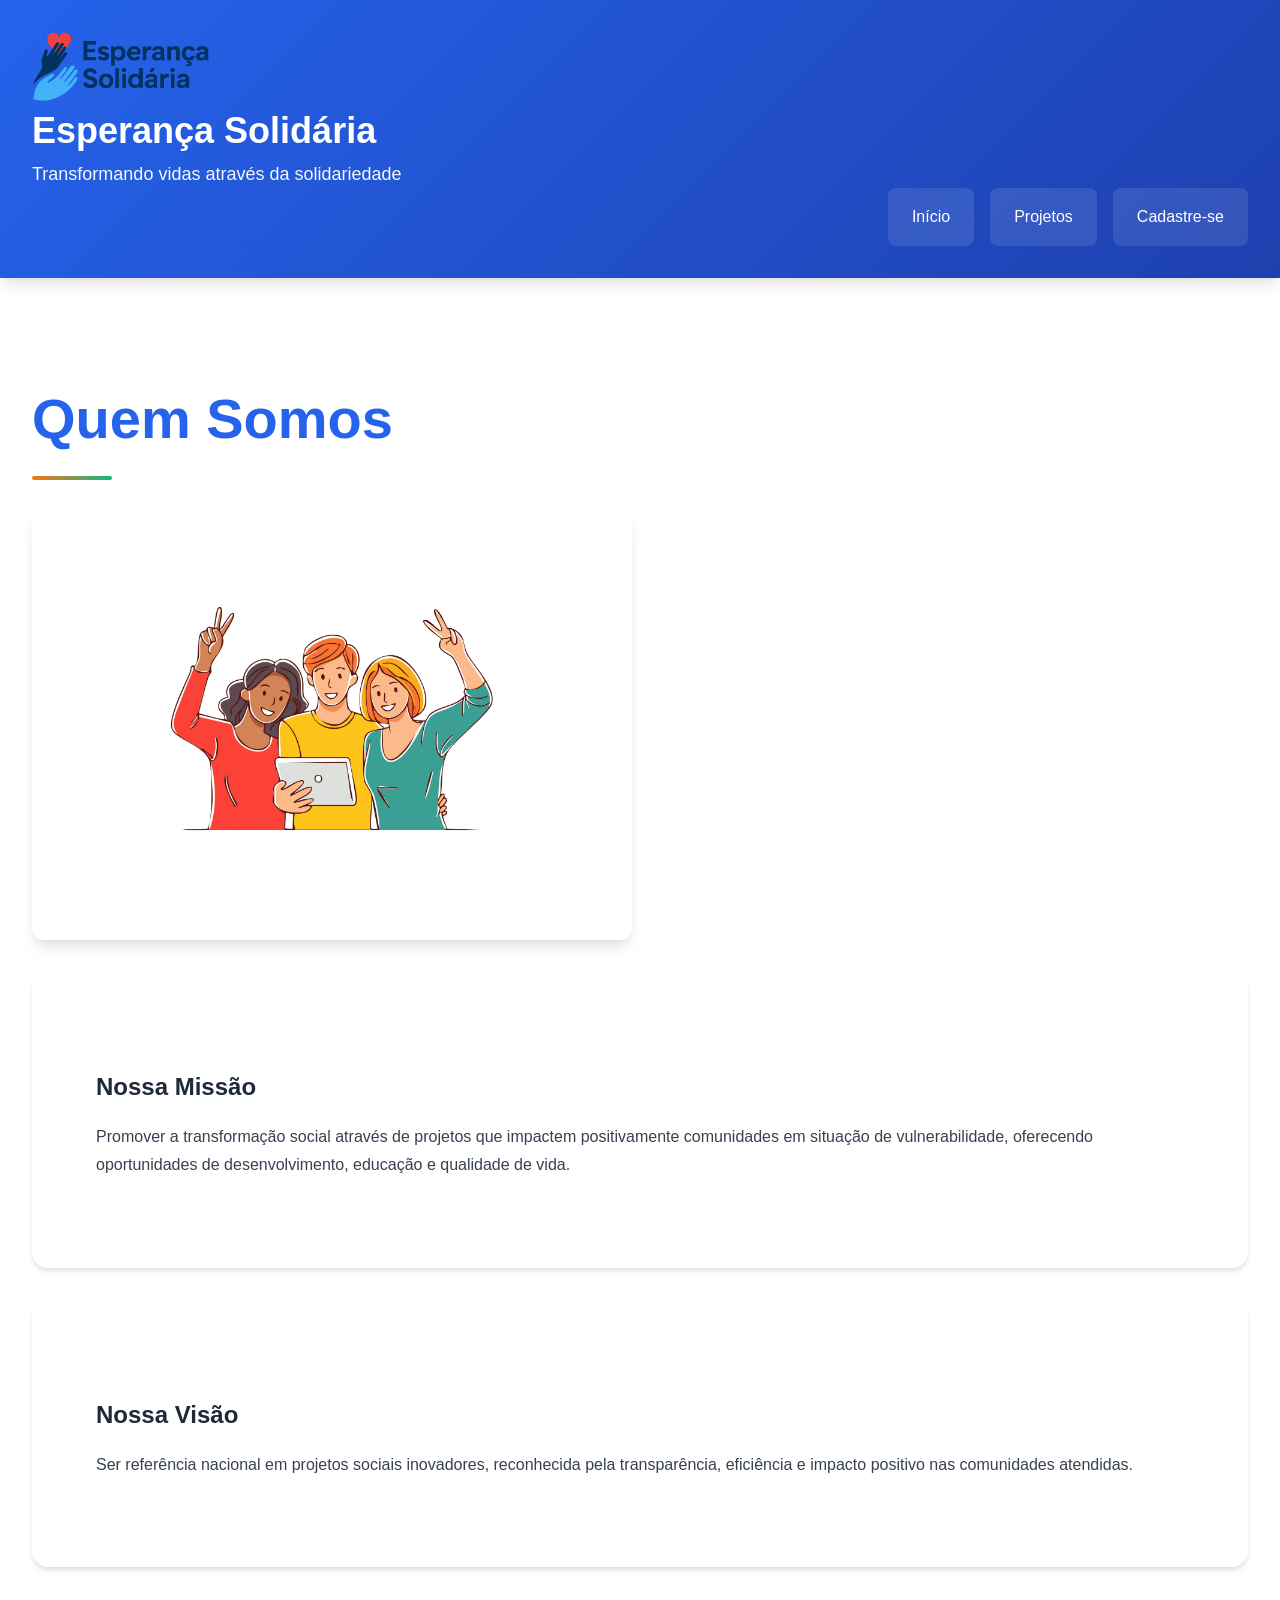
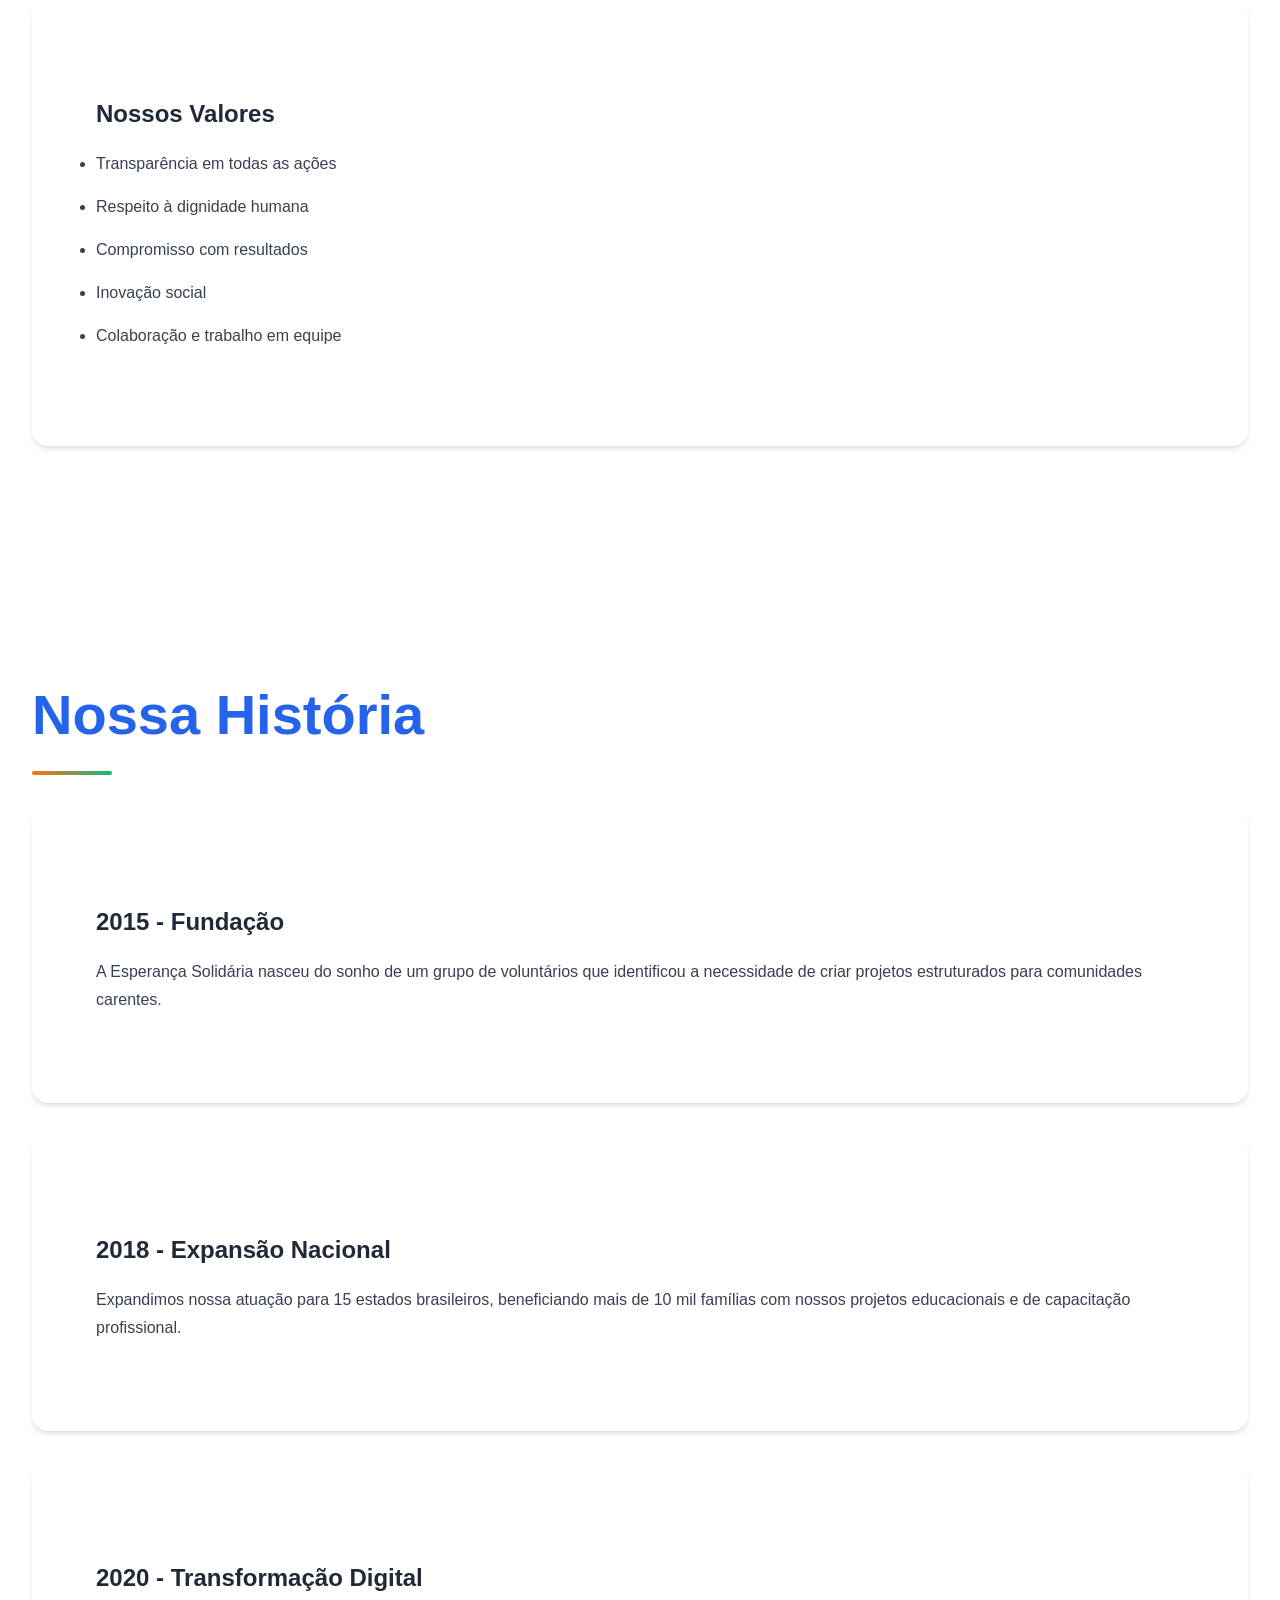
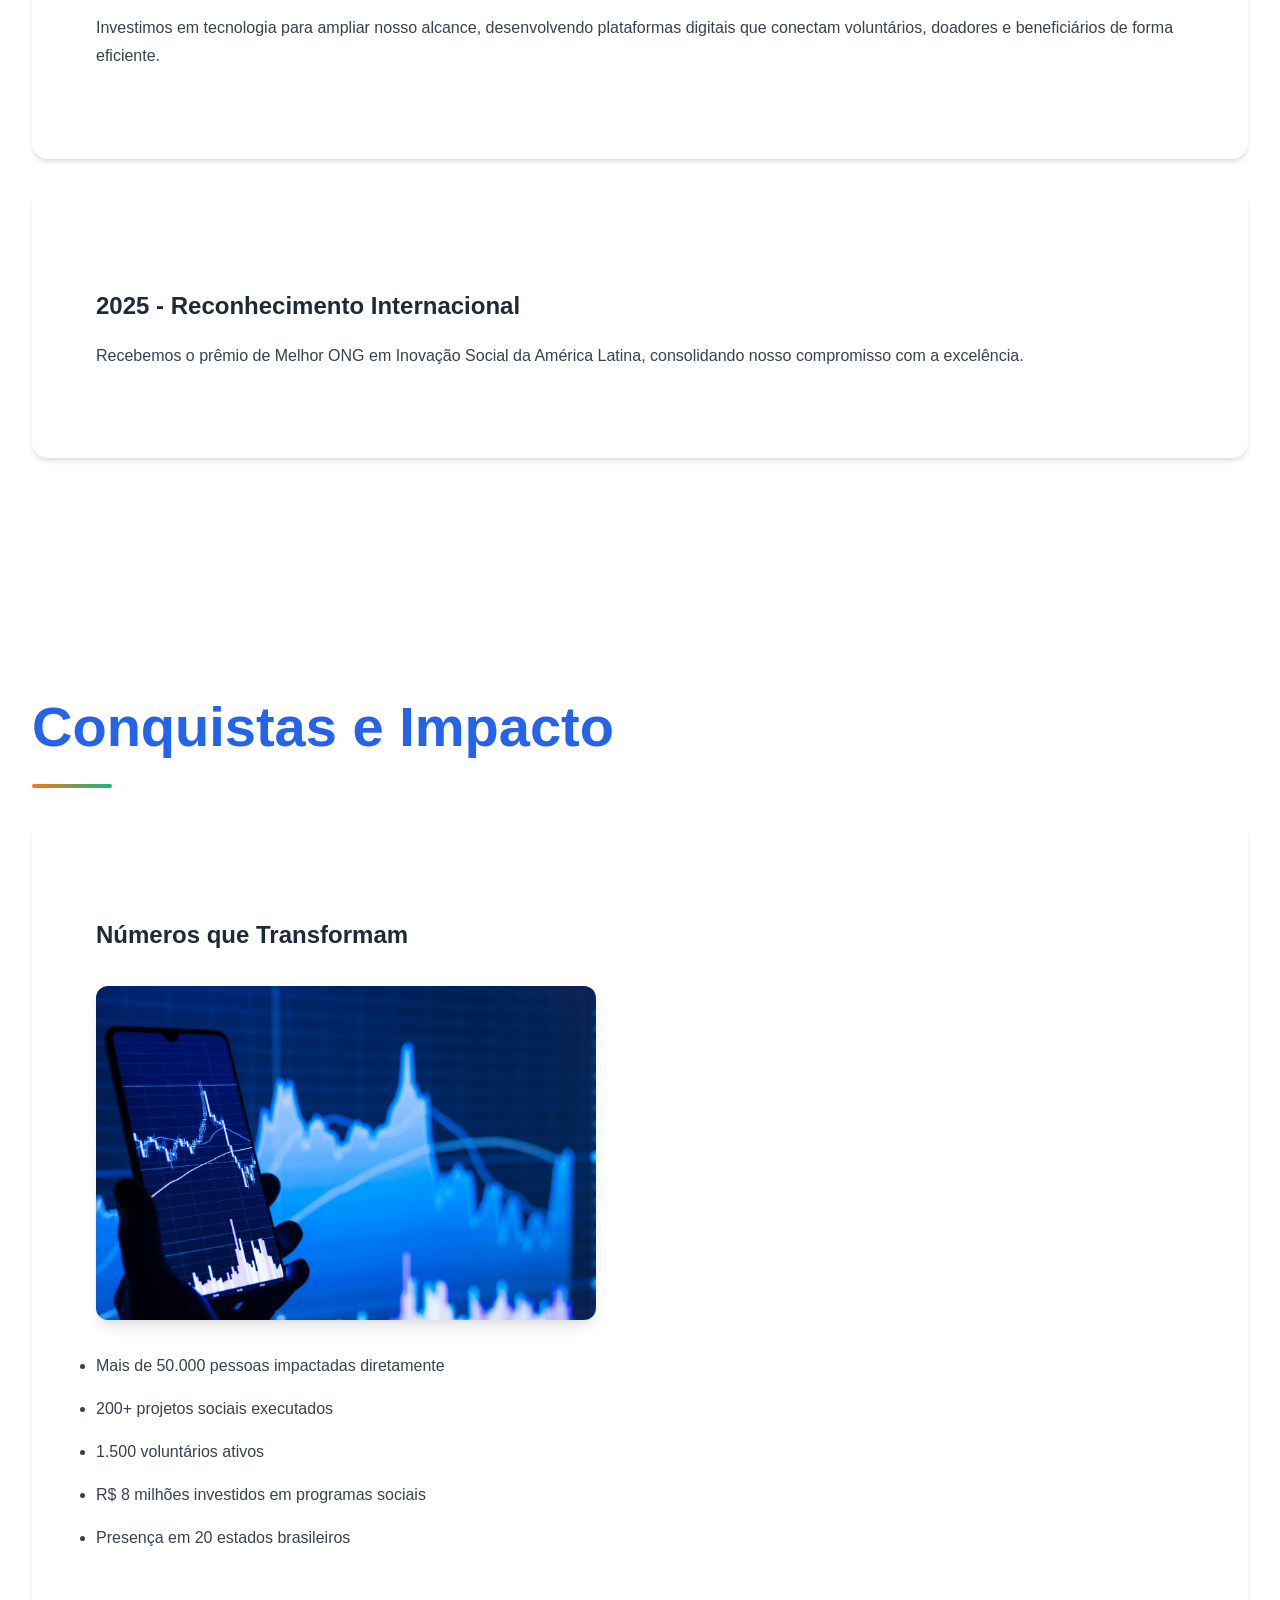
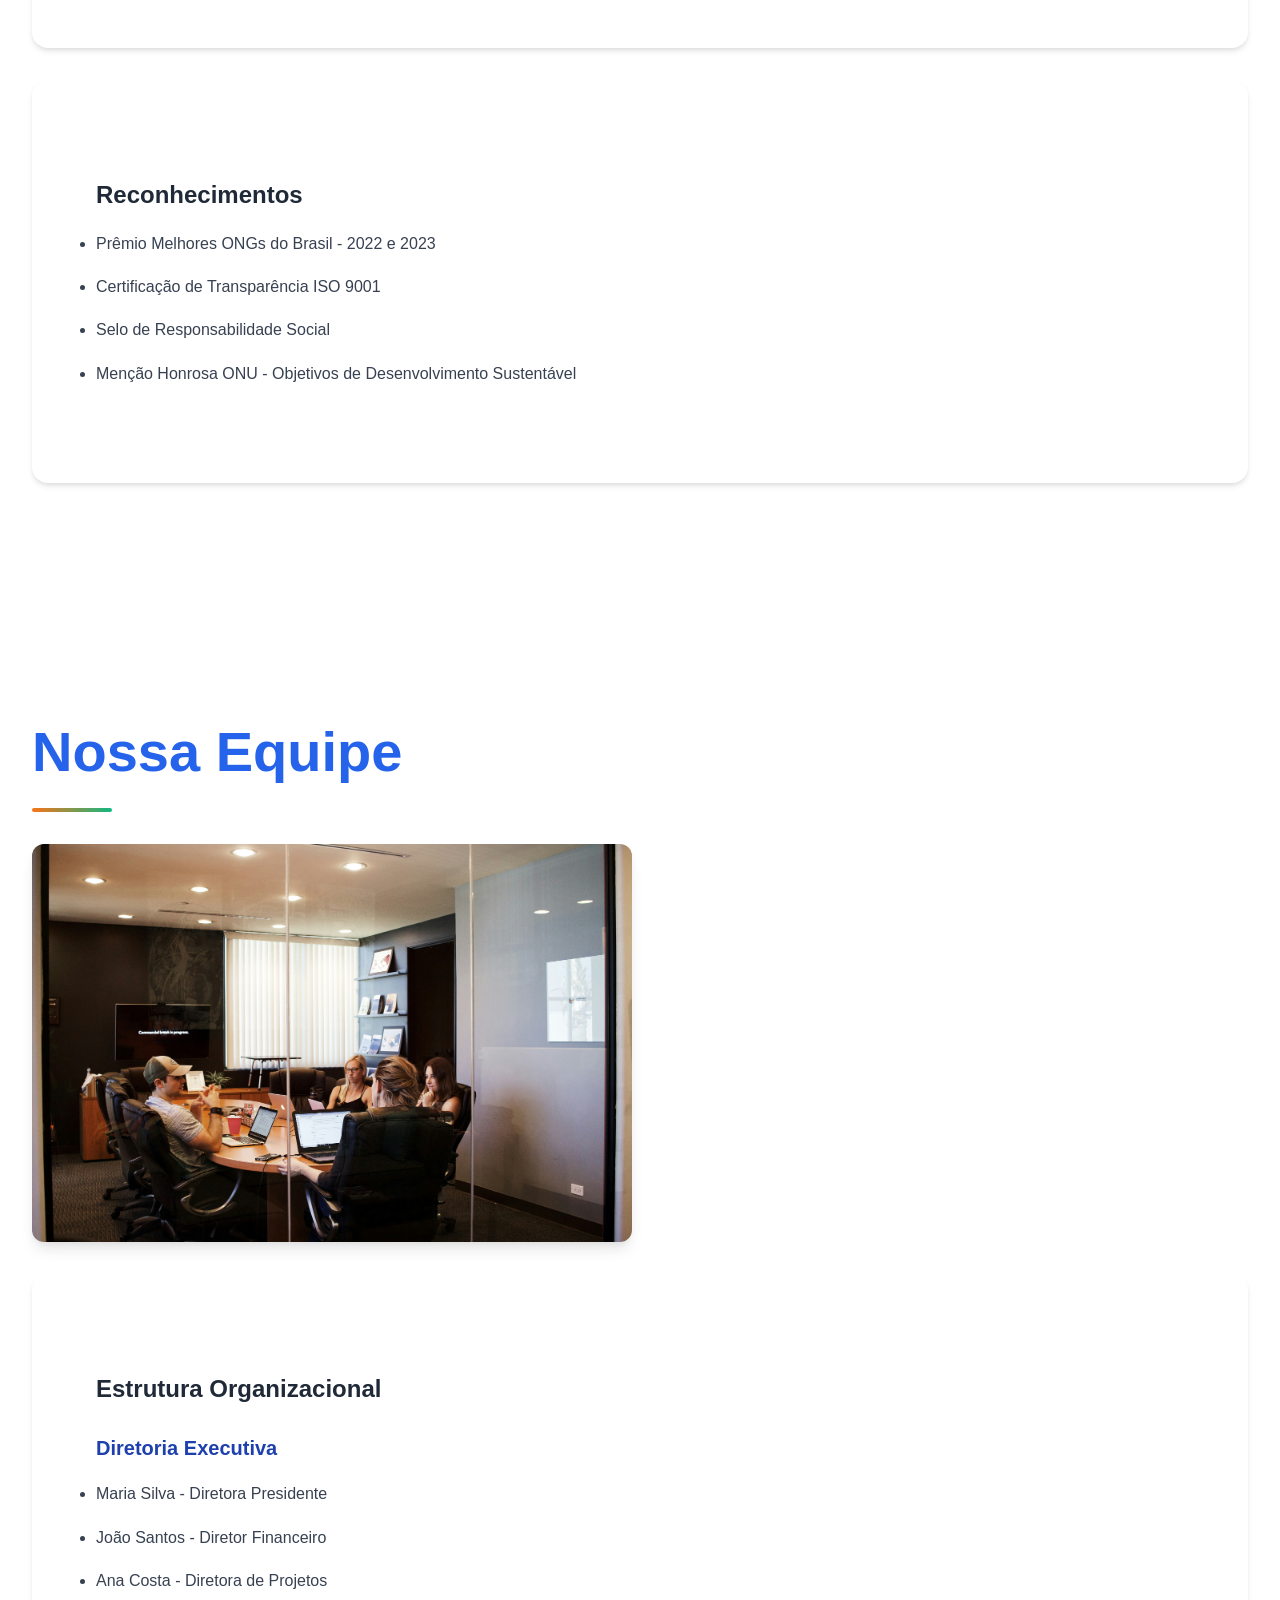
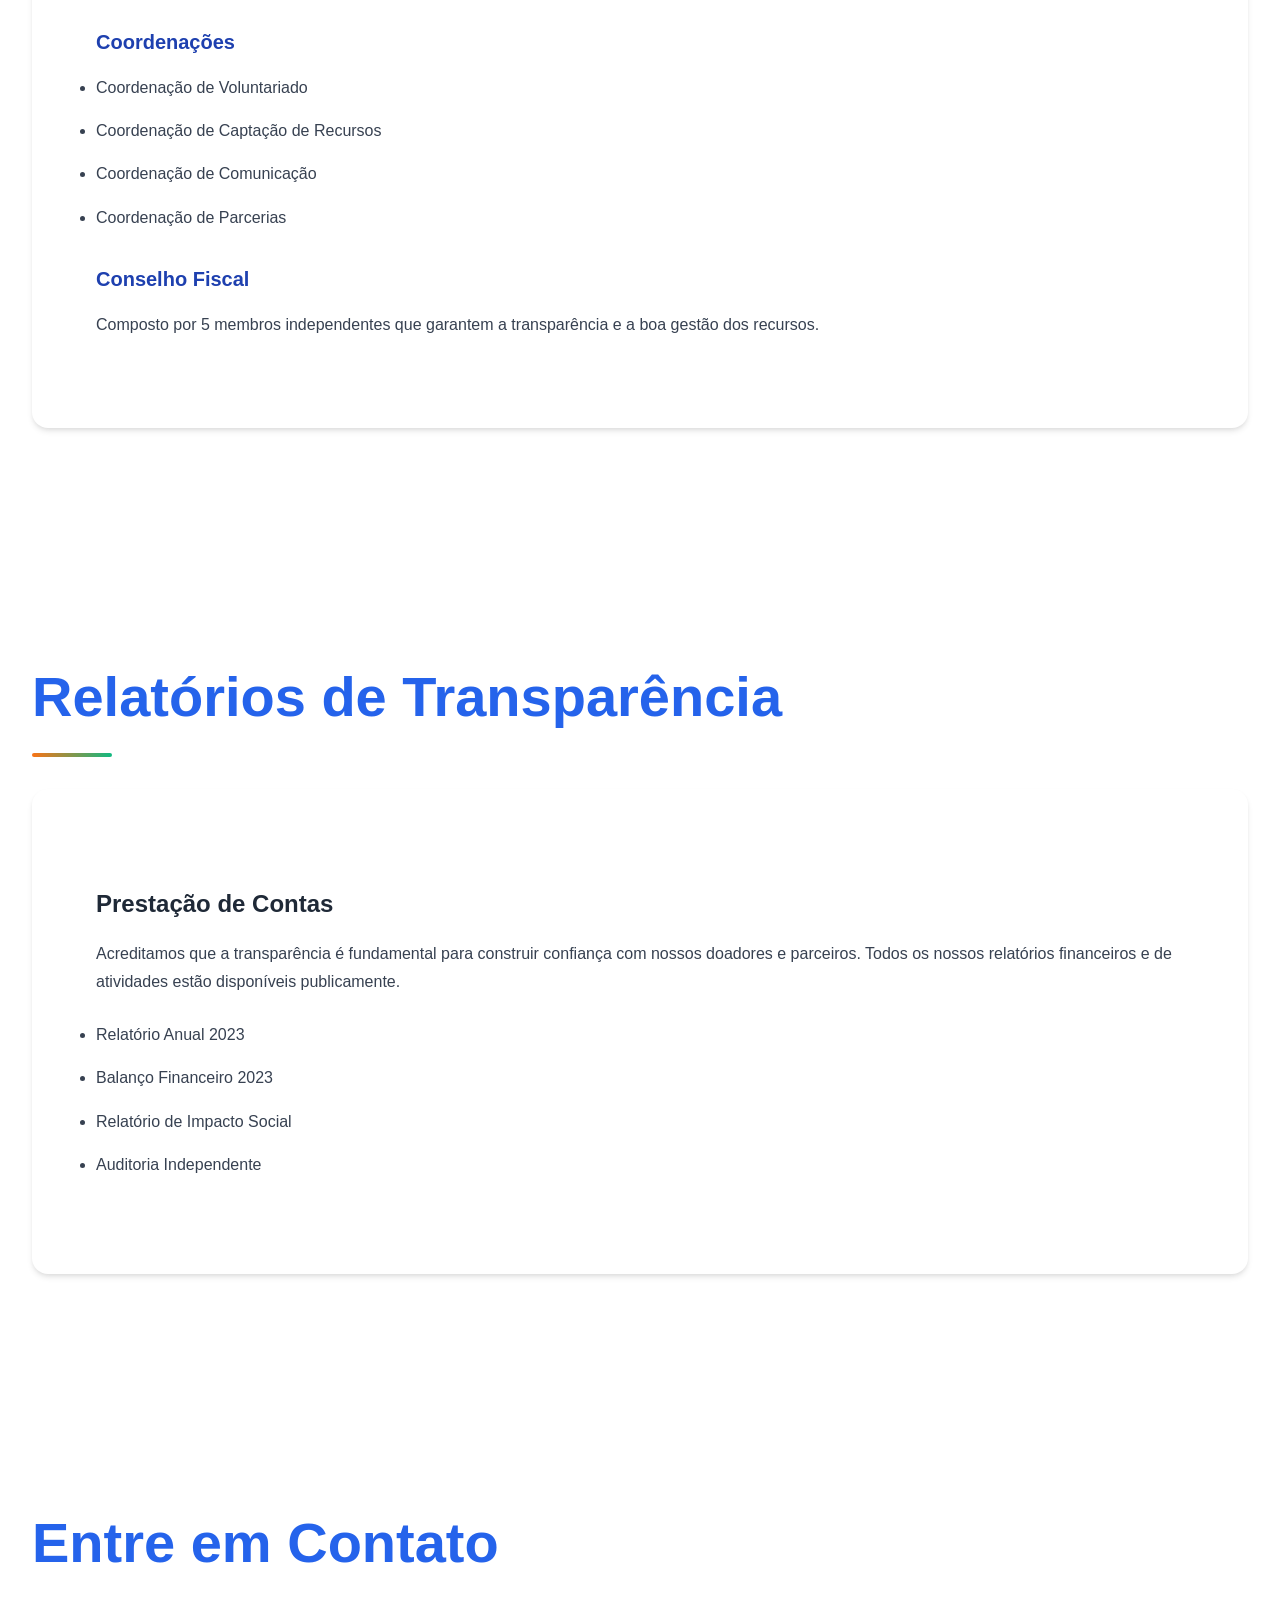
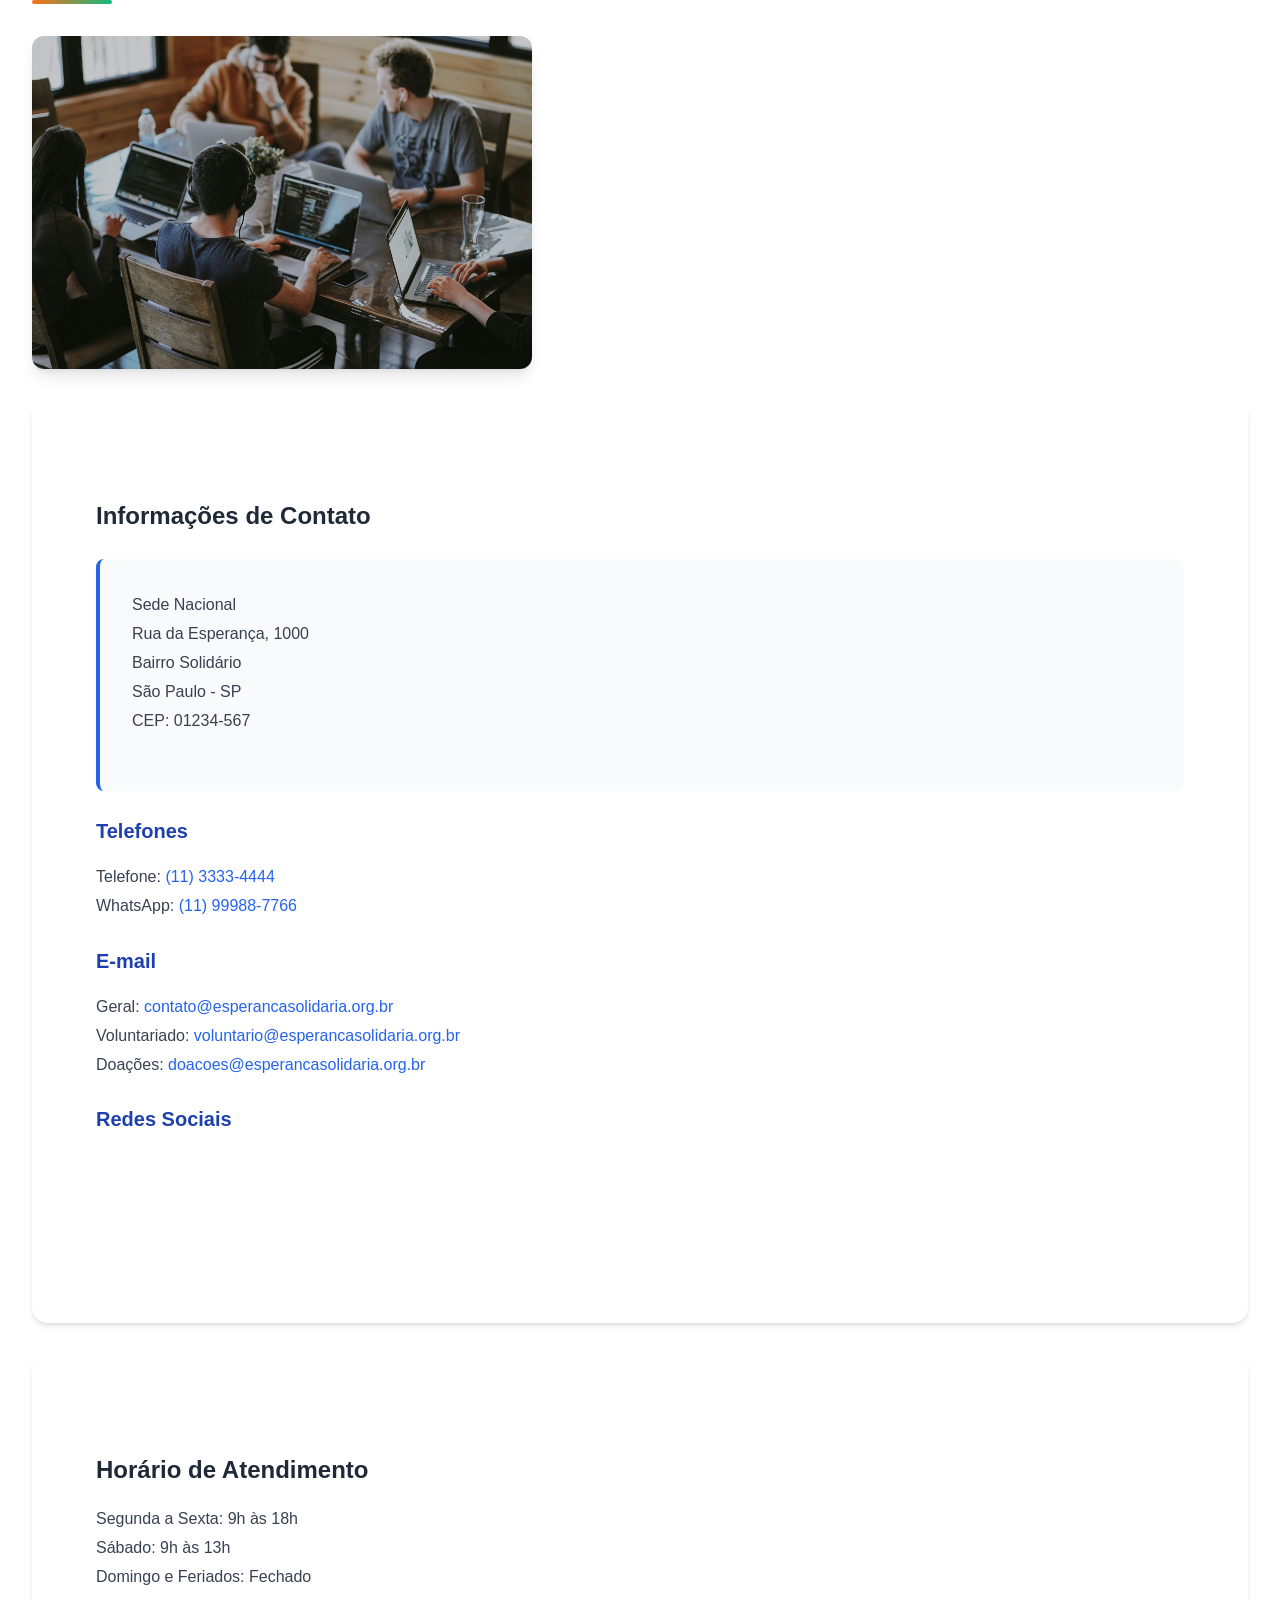
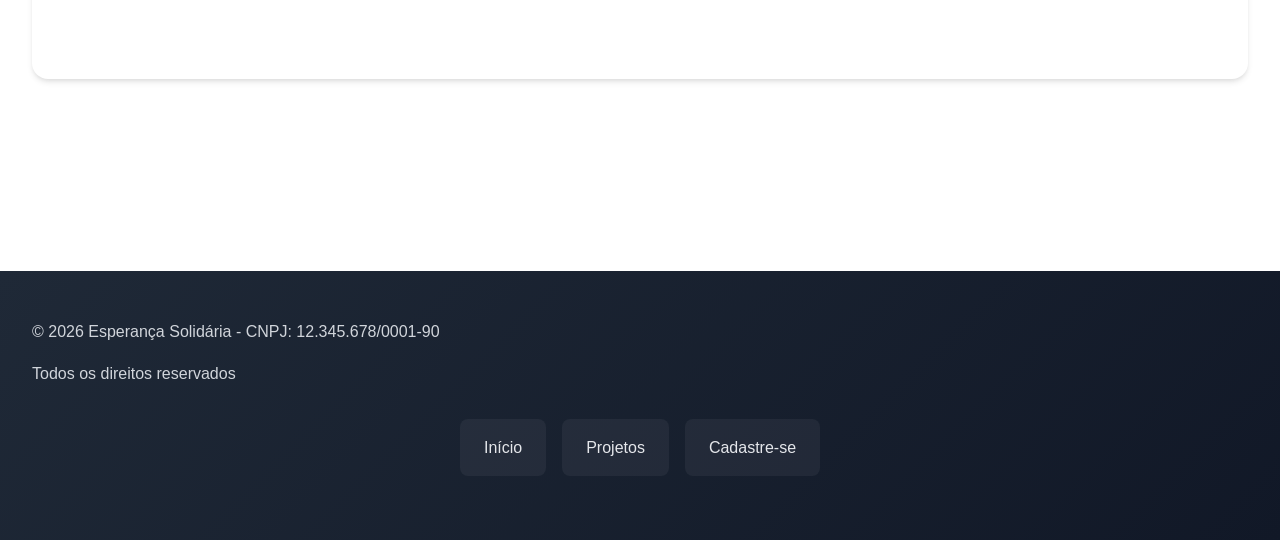
<file: index.html>
<!doctype html>
<html lang="pt-BR">
  <head>
    <meta charset="UTF-8" />
    <meta name="viewport" content="width=device-width, initial-scale=1.0" />
    <meta
      name="description"
      content="ONG Esperança Solidária - Transformando vidas através de projetos sociais e voluntariado"
    />
    <meta
      name="keywords"
      content="ONG, projetos sociais, voluntariado, doações, terceiro setor"
    />
    <title>Esperança Solidária - Transformando Vidas</title>
    <link rel="stylesheet" href="css/style.css" />
  </head>
  <body>
    <header>
      <input type="checkbox" id="menu-toggle" class="menu-toggle-checkbox" />
      <label for="menu-toggle" class="menu-toggle-label">☰</label>
      <img
        src="imagens/logo.png"
        alt="Logo Esperança Solidária"
        width="200"
        height="80"
      />
      <h1>Esperança Solidária</h1>
      <p>Transformando vidas através da solidariedade</p>

      <nav>
        <ul>
          <li><a href="index.html">Início</a></li>
          <li><a href="projetos.html">Projetos</a></li>
          <li><a href="cadastro.html">Cadastre-se</a></li>
        </ul>
      </nav>
    </header>

    <main>
      <section>
        <h2>Quem Somos</h2>
        <img
          src="imagens/equipe.jpg"
          alt="Equipe da Esperança Solidária reunida"
          width="600"
          height="400"
        />

        <article>
          <h3>Nossa Missão</h3>
          <p>
            Promover a transformação social através de projetos que impactem
            positivamente comunidades em situação de vulnerabilidade, oferecendo
            oportunidades de desenvolvimento, educação e qualidade de vida.
          </p>
        </article>

        <article>
          <h3>Nossa Visão</h3>
          <p>
            Ser referência nacional em projetos sociais inovadores, reconhecida
            pela transparência, eficiência e impacto positivo nas comunidades
            atendidas.
          </p>
        </article>

        <article>
          <h3>Nossos Valores</h3>
          <ul>
            <li>Transparência em todas as ações</li>
            <li>Respeito à dignidade humana</li>
            <li>Compromisso com resultados</li>
            <li>Inovação social</li>
            <li>Colaboração e trabalho em equipe</li>
          </ul>
        </article>
      </section>

      <section>
        <h2>Nossa História</h2>

        <article>
          <h3>2015 - Fundação</h3>
          <p>
            A Esperança Solidária nasceu do sonho de um grupo de voluntários que
            identificou a necessidade de criar projetos estruturados para
            comunidades carentes.
          </p>
        </article>

        <article>
          <h3>2018 - Expansão Nacional</h3>
          <p>
            Expandimos nossa atuação para 15 estados brasileiros, beneficiando
            mais de 10 mil famílias com nossos projetos educacionais e de
            capacitação profissional.
          </p>
        </article>

        <article>
          <h3>2020 - Transformação Digital</h3>
          <p>
            Investimos em tecnologia para ampliar nosso alcance, desenvolvendo
            plataformas digitais que conectam voluntários, doadores e
            beneficiários de forma eficiente.
          </p>
        </article>

        <article>
          <h3>2025 - Reconhecimento Internacional</h3>
          <p>
            Recebemos o prêmio de Melhor ONG em Inovação Social da América
            Latina, consolidando nosso compromisso com a excelência.
          </p>
        </article>
      </section>

      <section>
        <h2>Conquistas e Impacto</h2>

        <article>
          <h3>Números que Transformam</h3>
          <img
            src="imagens/impacto.jpg"
            alt="Gráfico de impacto social"
            width="500"
            height="350"
          />
          <ul>
            <li>Mais de 50.000 pessoas impactadas diretamente</li>
            <li>200+ projetos sociais executados</li>
            <li>1.500 voluntários ativos</li>
            <li>R$ 8 milhões investidos em programas sociais</li>
            <li>Presença em 20 estados brasileiros</li>
          </ul>
        </article>

        <article>
          <h3>Reconhecimentos</h3>
          <ul>
            <li>Prêmio Melhores ONGs do Brasil - 2022 e 2023</li>
            <li>Certificação de Transparência ISO 9001</li>
            <li>Selo de Responsabilidade Social</li>
            <li>
              Menção Honrosa ONU - Objetivos de Desenvolvimento Sustentável
            </li>
          </ul>
        </article>
      </section>

      <section>
        <h2>Nossa Equipe</h2>
        <img
          src="imagens/equipe-gestao.jpg"
          alt="Equipe de gestão da organização"
          width="600"
          height="400"
        />

        <article>
          <h3>Estrutura Organizacional</h3>

          <h4>Diretoria Executiva</h4>
          <ul>
            <li>Maria Silva - Diretora Presidente</li>
            <li>João Santos - Diretor Financeiro</li>
            <li>Ana Costa - Diretora de Projetos</li>
          </ul>

          <h4>Coordenações</h4>
          <ul>
            <li>Coordenação de Voluntariado</li>
            <li>Coordenação de Captação de Recursos</li>
            <li>Coordenação de Comunicação</li>
            <li>Coordenação de Parcerias</li>
          </ul>

          <h4>Conselho Fiscal</h4>
          <p>
            Composto por 5 membros independentes que garantem a transparência e
            a boa gestão dos recursos.
          </p>
        </article>
      </section>

      <section>
        <h2>Relatórios de Transparência</h2>

        <article>
          <h3>Prestação de Contas</h3>
          <p>
            Acreditamos que a transparência é fundamental para construir
            confiança com nossos doadores e parceiros. Todos os nossos
            relatórios financeiros e de atividades estão disponíveis
            publicamente.
          </p>

          <ul>
            <li>Relatório Anual 2023</li>
            <li>Balanço Financeiro 2023</li>
            <li>Relatório de Impacto Social</li>
            <li>Auditoria Independente</li>
          </ul>
        </article>
      </section>

      <section>
        <h2>Entre em Contato</h2>
        <img
          src="imagens/contato.jpg"
          alt="Equipe pronta para atender"
          width="500"
          height="300"
        />

        <article>
          <h3>Informações de Contato</h3>

          <address>
            <p>
              Sede Nacional <br />
              Rua da Esperança, 1000<br />
              Bairro Solidário<br />
              São Paulo - SP<br />
              CEP: 01234-567
            </p>
          </address>

          <h4>Telefones</h4>
          <p>
            Telefone: <a href="tel:+551133334444">(11) 3333-4444</a><br />
            WhatsApp: <a href="tel:+5511999887766">(11) 99988-7766</a>
          </p>

          <h4>E-mail</h4>
          <p>
            Geral:
            <a href="mailto:contato@esperancasolidaria.org.br"
              >contato@esperancasolidaria.org.br</a
            ><br />
            Voluntariado:
            <a href="mailto:voluntario@esperancasolidaria.org.br"
              >voluntario@esperancasolidaria.org.br</a
            ><br />
            Doações:
            <a href="mailto:doacoes@esperancasolidaria.org.br"
              >doacoes@esperancasolidaria.org.br</a
            >
          </p>

          <h4>Redes Sociais</h4>
          <nav>
            <ul>
              <li>
                <a href="https://facebook.com/" target="_blank" rel="noopener"
                  >Facebook</a
                >
              </li>
              <li>
                <a href="https://instagram.com/" target="_blank" rel="noopener"
                  >Instagram</a
                >
              </li>
              <li>
                <a href="https://linkedin.com/" target="_blank" rel="noopener"
                  >LinkedIn</a
                >
              </li>
              <li>
                <a href="https://youtube.com/" target="_blank" rel="noopener"
                  >YouTube</a
                >
              </li>
            </ul>
          </nav>
        </article>

        <article>
          <h3>Horário de Atendimento</h3>
          <p>
            Segunda a Sexta: 9h às 18h<br />
            Sábado: 9h às 13h<br />
            Domingo e Feriados: Fechado
          </p>
        </article>
      </section>
    </main>

    <footer>
      <p>© 2025 Esperança Solidária - CNPJ: 12.345.678/0001-90</p>
      <p>Todos os direitos reservados</p>
      <nav>
        <ul>
          <li><a href="index.html">Início</a></li>
          <li><a href="projetos.html">Projetos</a></li>
          <li><a href="cadastro.html">Cadastre-se</a></li>
        </ul>
      </nav>
    </footer>
    <script src="js/app.js"></script>
  </body>
</html>
</file>
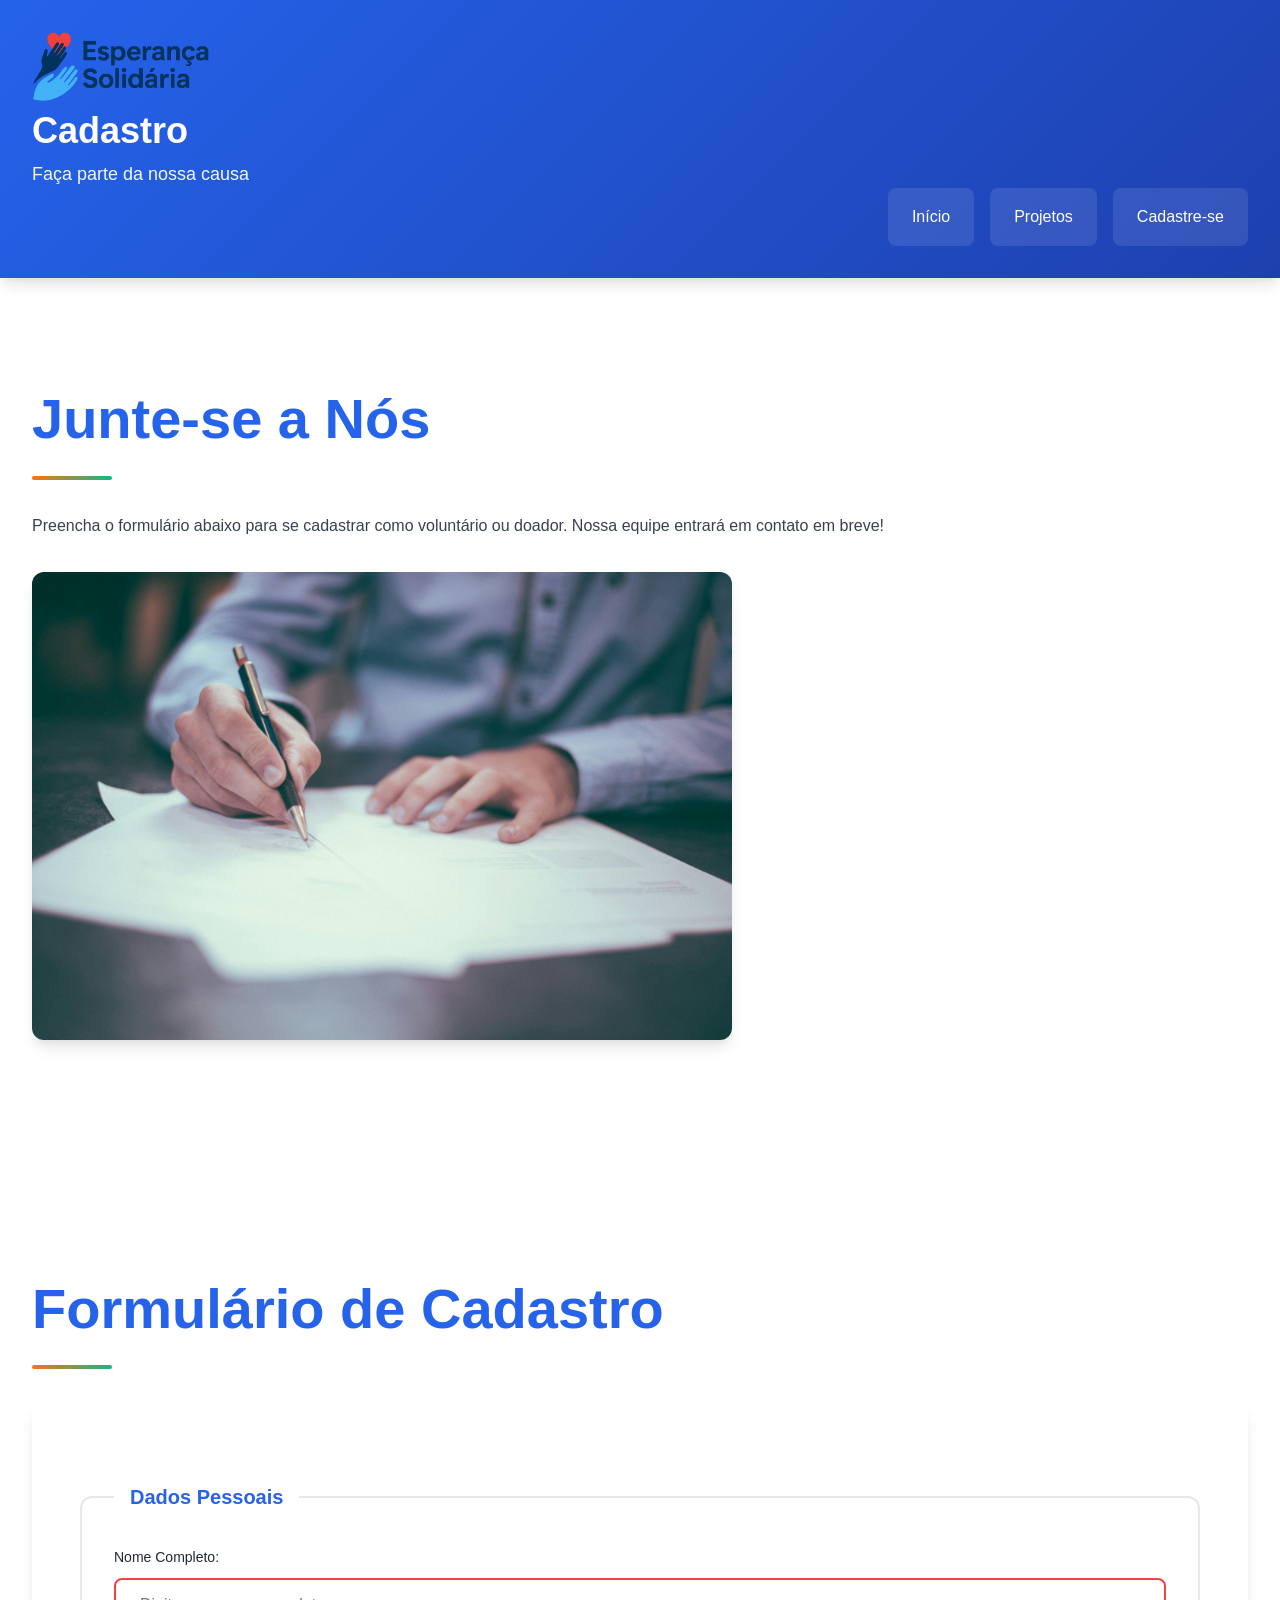
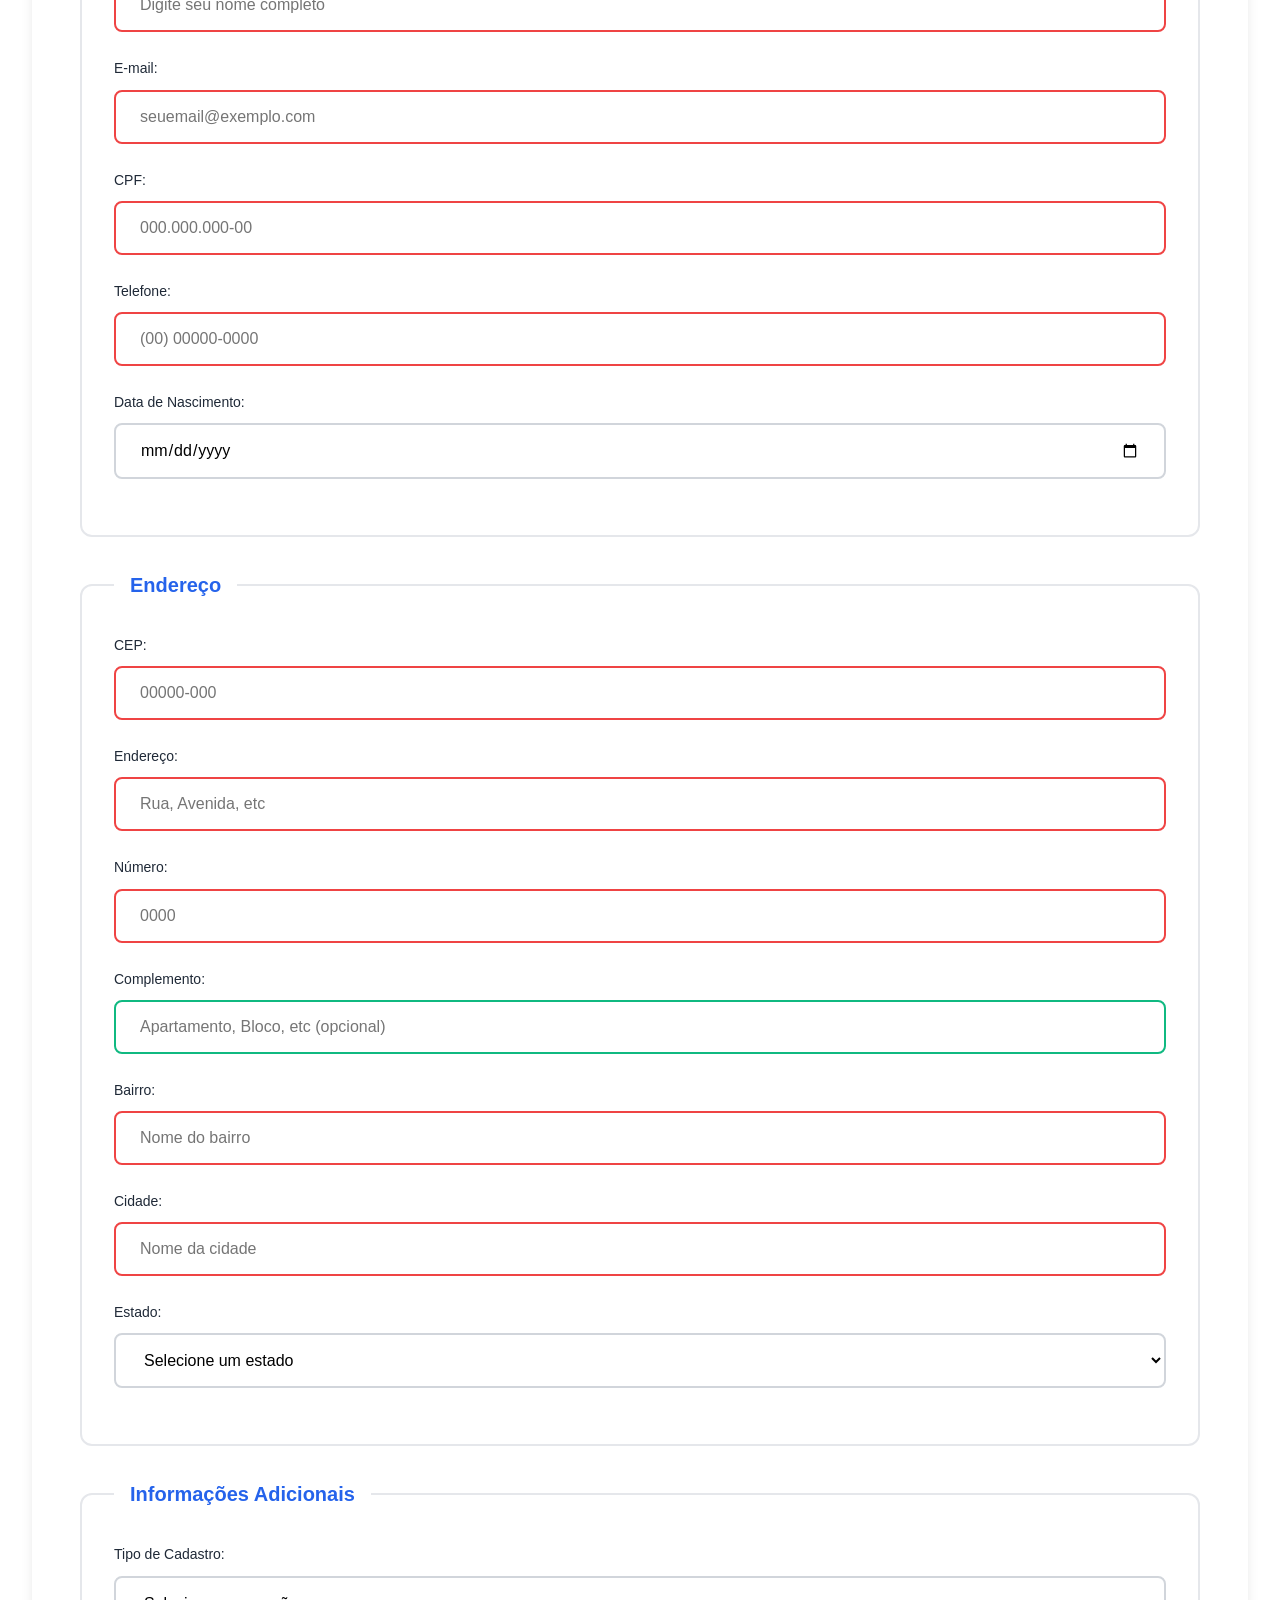
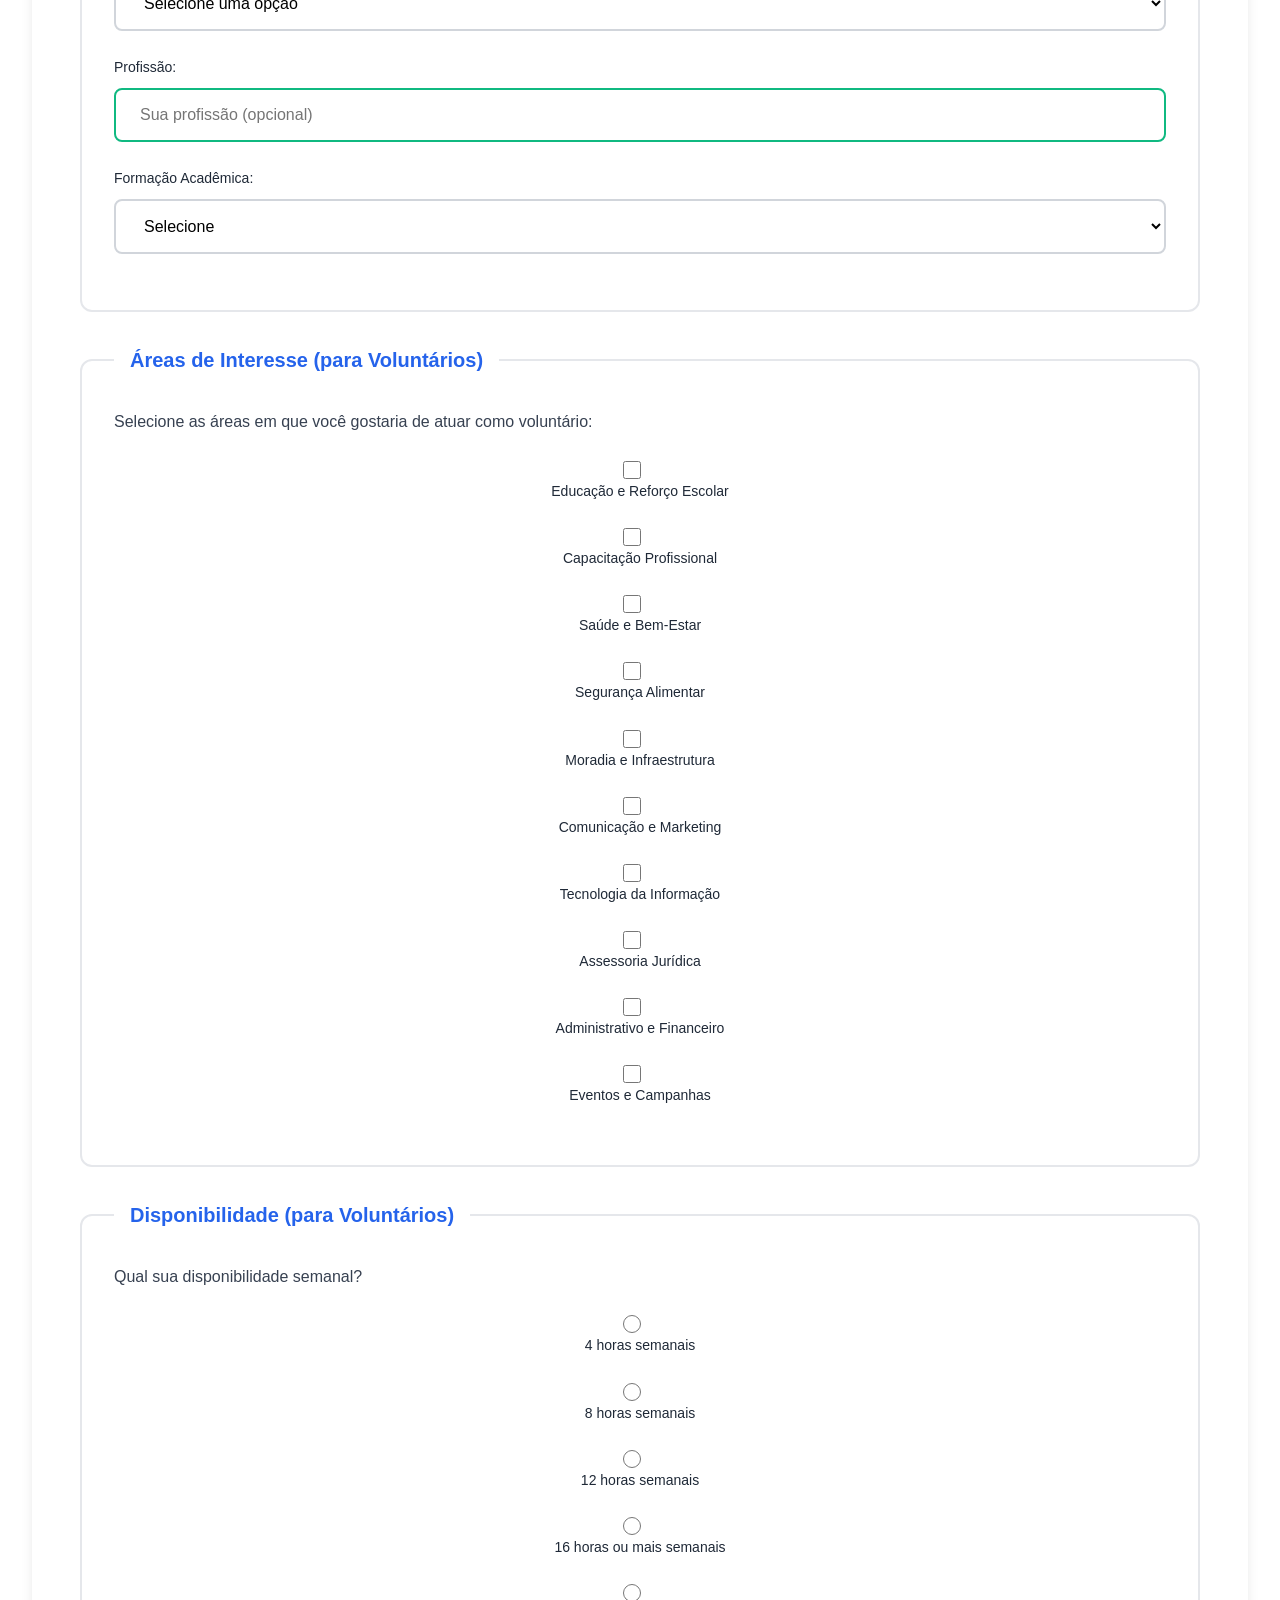
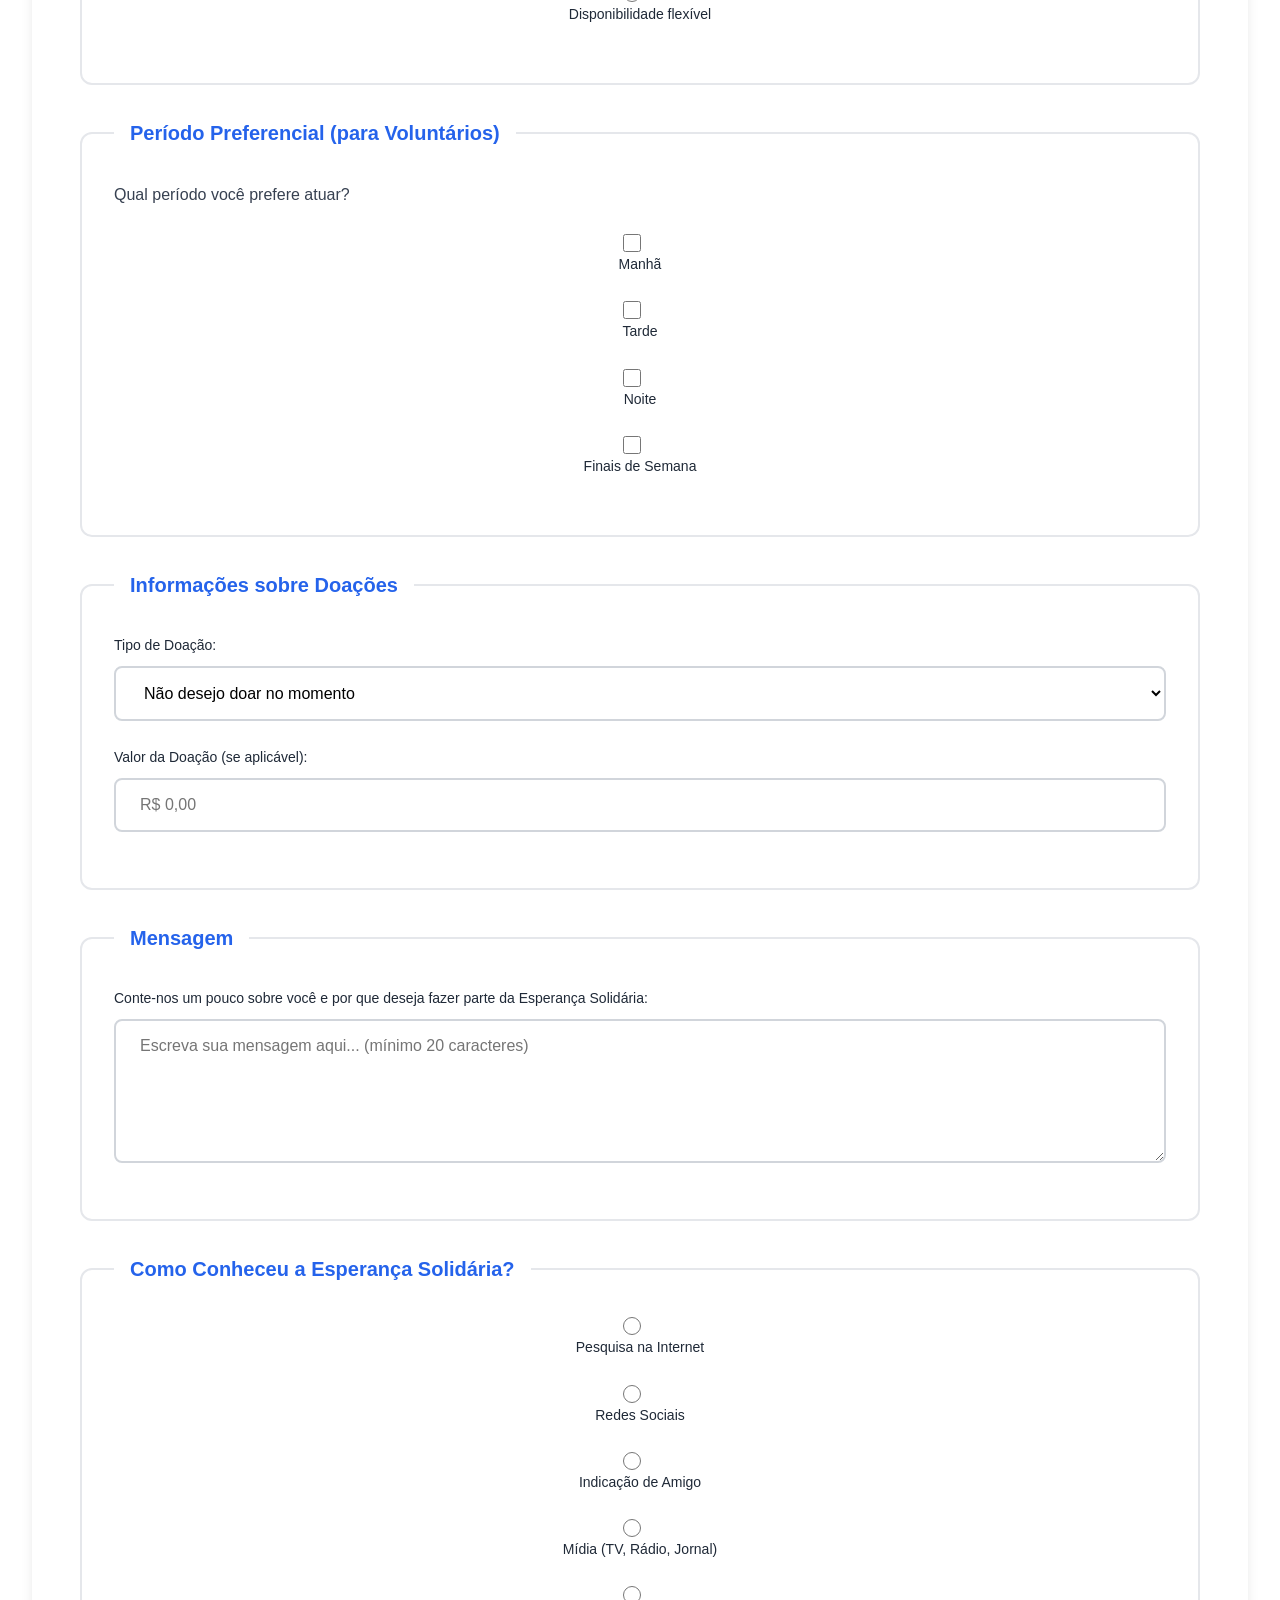
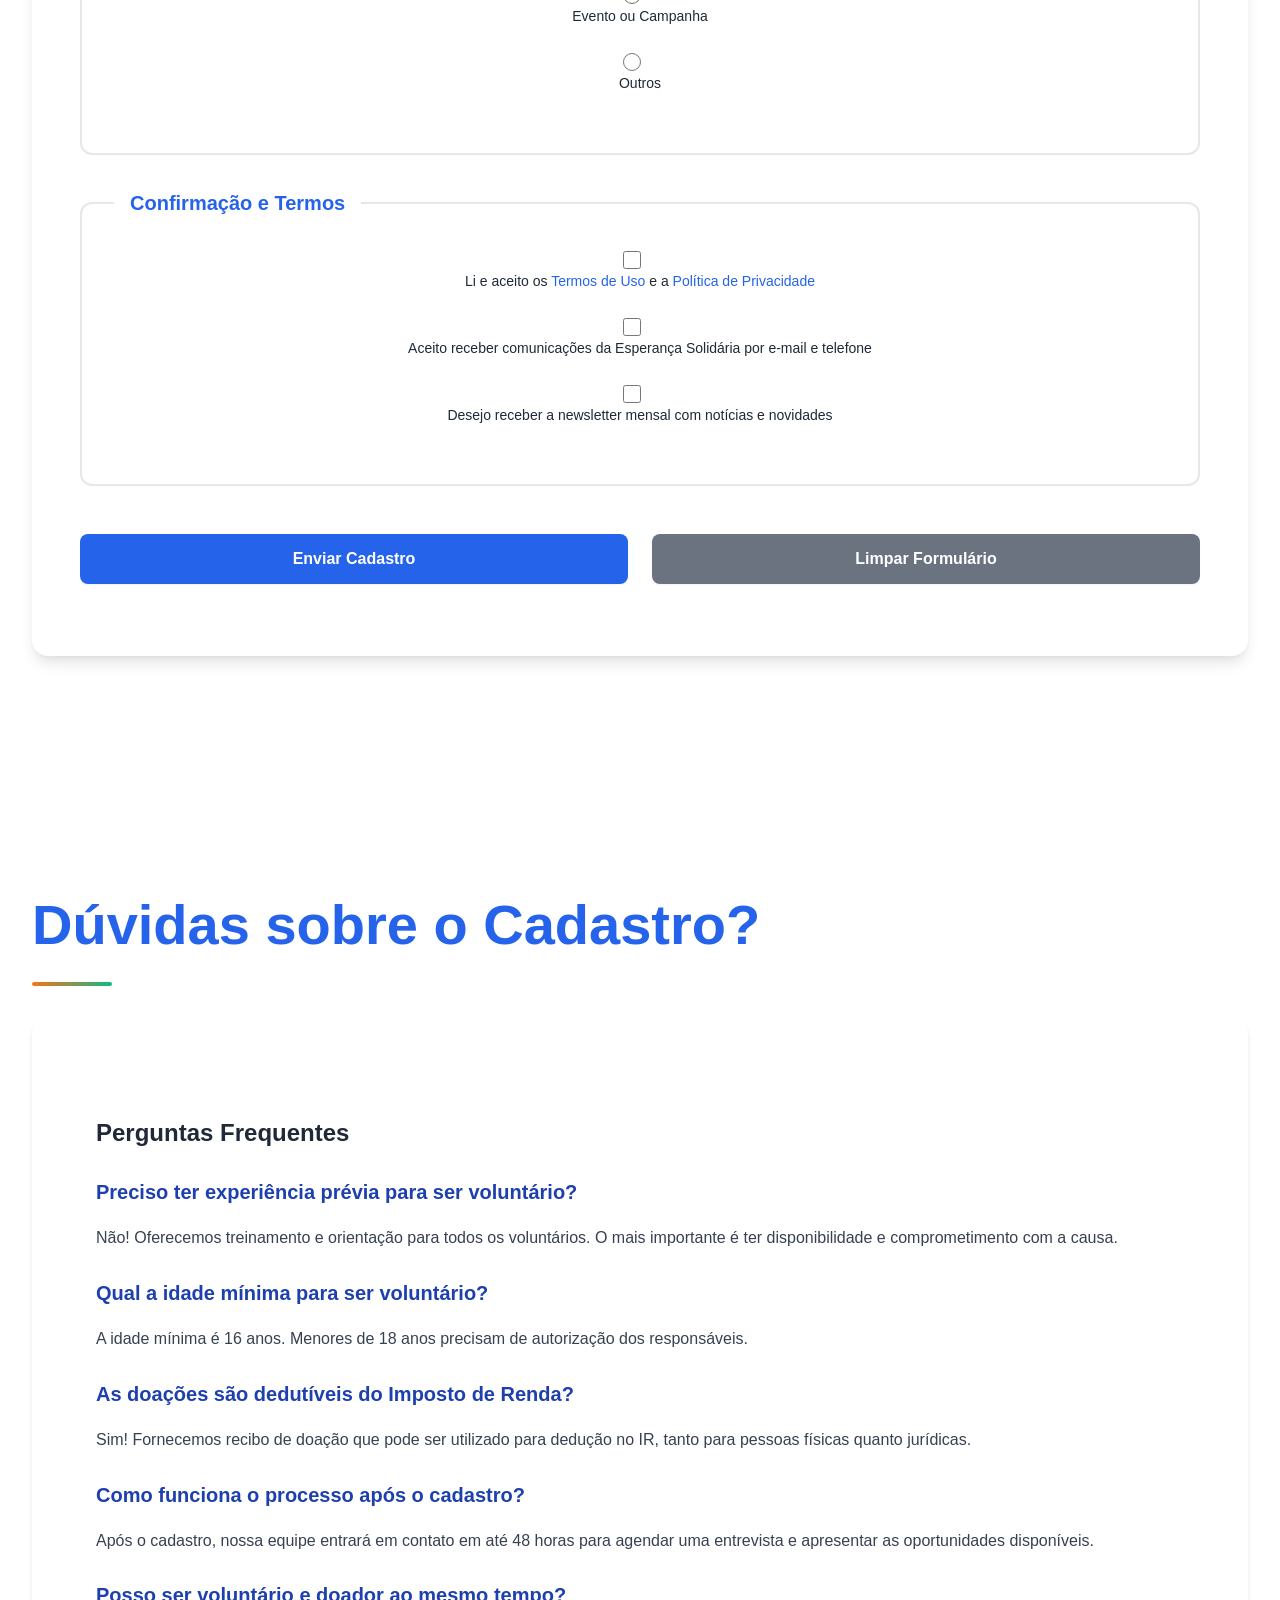
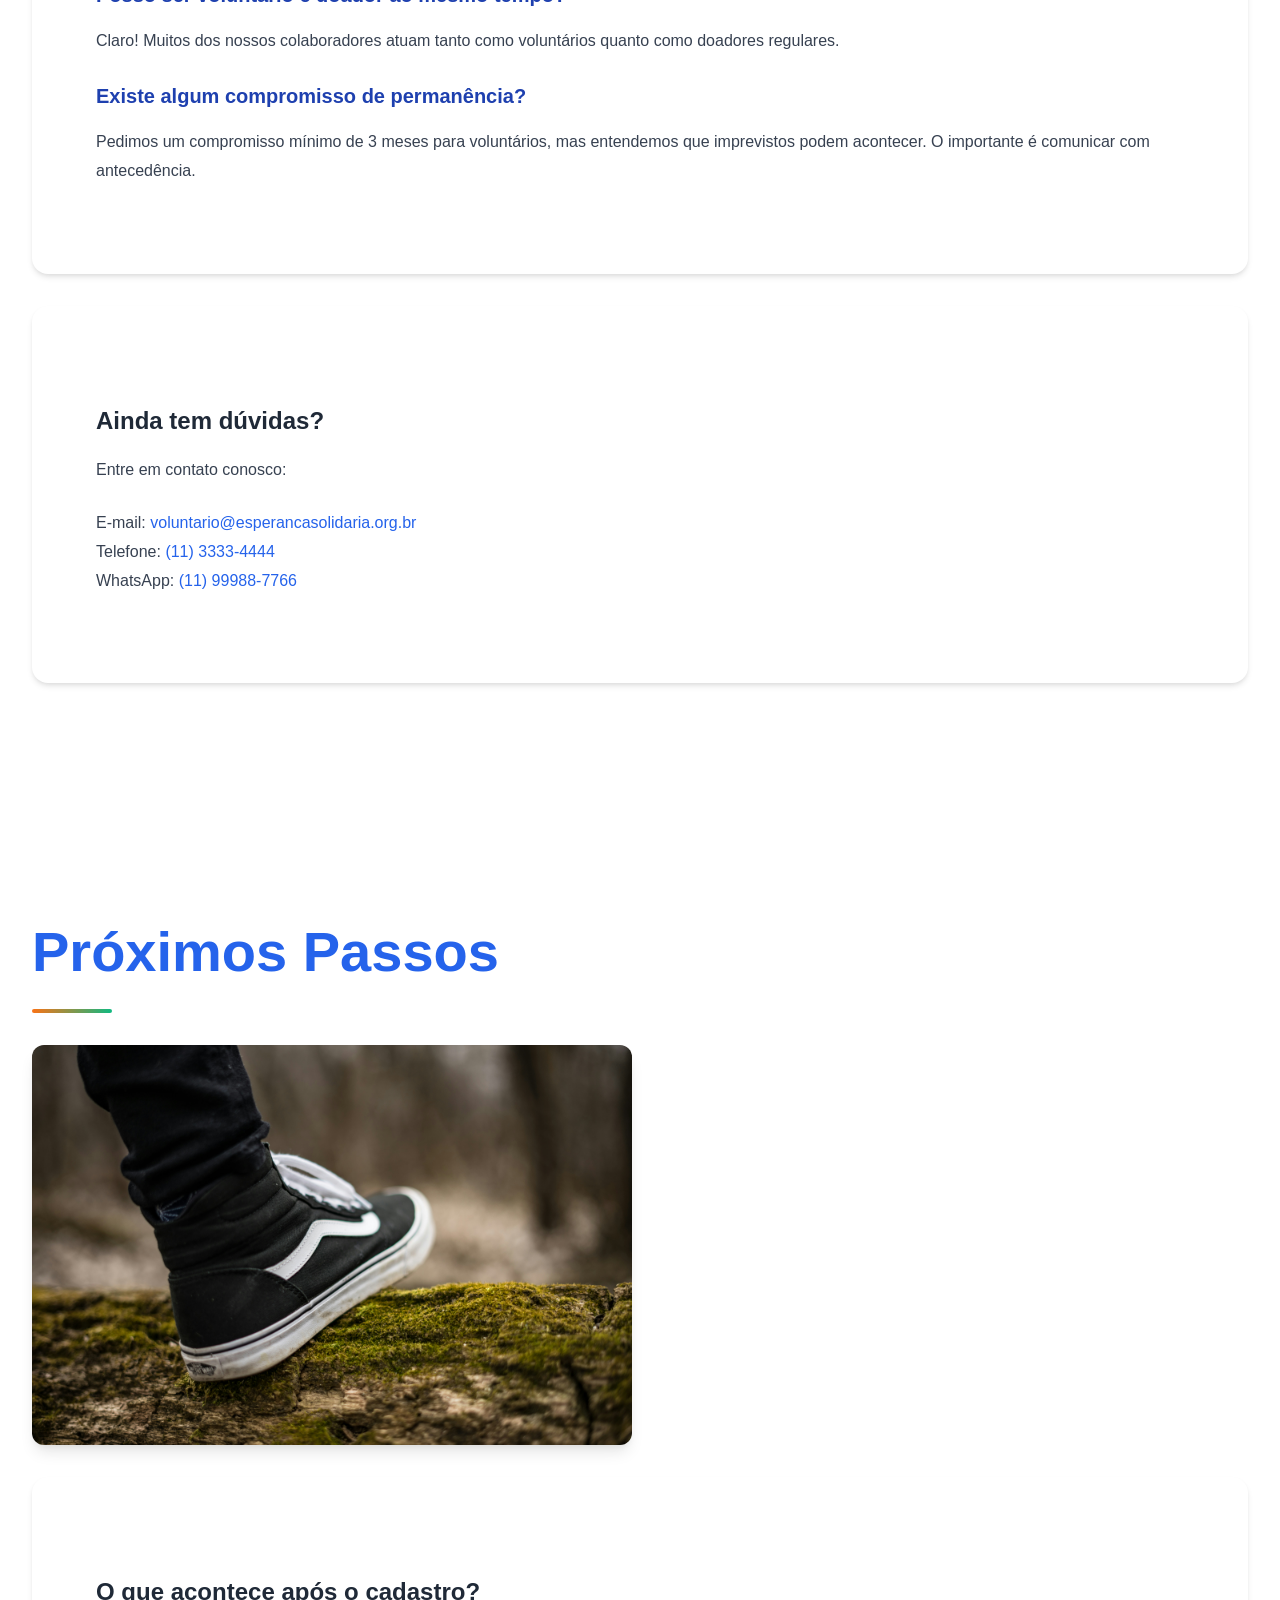
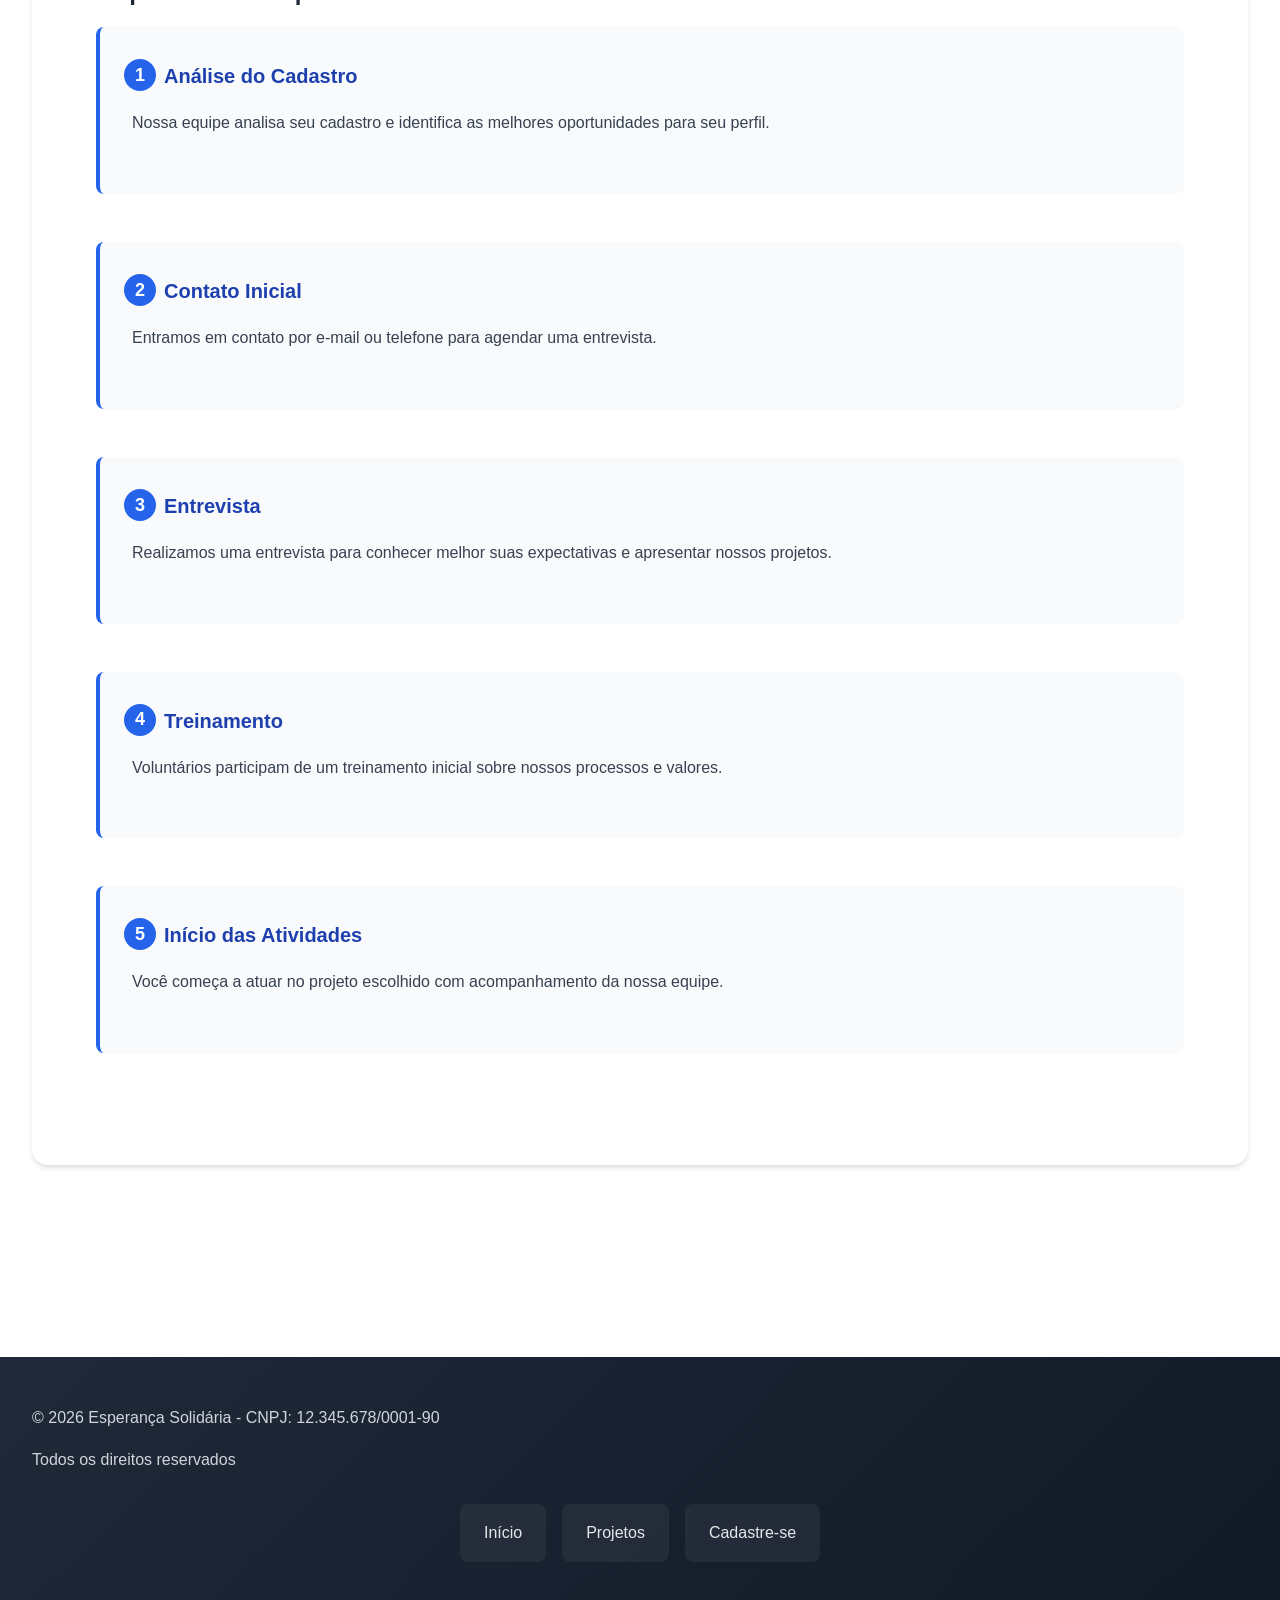
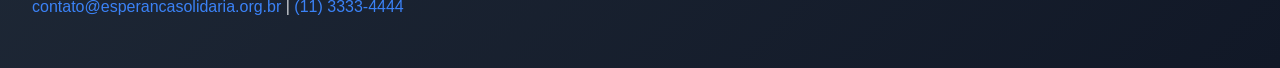
<file: cadastro.html>
<!doctype html>
<html lang="pt-BR">
  <head>
    <meta charset="UTF-8" />
    <meta name="viewport" content="width=device-width, initial-scale=1.0" />
    <meta
      name="description"
      content="Cadastre-se como voluntário ou doador e faça parte da transformação social"
    />
    <meta
      name="keywords"
      content="cadastro voluntário, cadastro doador, inscrição ONG"
    />
    <title>Cadastro - Esperança Solidária</title>
    <link rel="stylesheet" href="css/style.css" />
  </head>
  <body>
    <header>
      <input type="checkbox" id="menu-toggle" class="menu-toggle-checkbox" />
      <label for="menu-toggle" class="menu-toggle-label">☰</label>
      <img
        src="imagens/logo.png"
        alt="Logo Esperança Solidária"
        width="200"
        height="80"
      />
      <h1>Cadastro</h1>
      <p>Faça parte da nossa causa</p>

      <nav>
        <ul>
          <li><a href="index.html">Início</a></li>
          <li><a href="projetos.html">Projetos</a></li>
          <li><a href="cadastro.html">Cadastre-se</a></li>
        </ul>
      </nav>
    </header>

    <main>
      <section>
        <h2>Junte-se a Nós</h2>
        <p>
          Preencha o formulário abaixo para se cadastrar como voluntário ou
          doador. Nossa equipe entrará em contato em breve!
        </p>
        <img
          src="imagens/cadastro-banner.jpg"
          alt="Pessoas unindo as mãos"
          width="700"
          height="300"
        />
      </section>

      <section>
        <h2>Formulário de Cadastro</h2>

        <form
          action="https://esperancasolidaria.org.br/processa-cadastro"
          method="post"
        >
          <fieldset>
            <legend>Dados Pessoais</legend>

            <p>
              <label for="nome">Nome Completo:</label>
              <input
                type="text"
                id="nome"
                name="nome"
                required
                minlength="3"
                maxlength="100"
                placeholder="Digite seu nome completo"
                autocomplete="name"
              />
            </p>

            <p>
              <label for="email">E-mail:</label>
              <input
                type="email"
                id="email"
                name="email"
                required
                placeholder="seuemail@exemplo.com"
                autocomplete="email"
              />
            </p>

            <p>
              <label for="cpf">CPF:</label>
              <input
                type="text"
                id="cpf"
                name="cpf"
                required
                pattern="\d{3}\.\d{3}\.\d{3}-\d{2}"
                placeholder="000.000.000-00"
                title="Digite o CPF no formato: 000.000.000-00"
                maxlength="14"
              />
            </p>

            <p>
              <label for="telefone">Telefone:</label>
              <input
                type="tel"
                id="telefone"
                name="telefone"
                required
                pattern="\(\d{2}\) \d{4,5}-\d{4}"
                placeholder="(00) 00000-0000"
                title="Digite o telefone no formato: (00) 00000-0000"
                maxlength="15"
                autocomplete="tel"
              />
            </p>

            <p>
              <label for="datanascimento">Data de Nascimento:</label>
              <input
                type="date"
                id="datanascimento"
                name="datanascimento"
                required
                min="1900-01-01"
                max="2010-12-31"
                autocomplete="bday"
              />
            </p>
          </fieldset>

          <fieldset>
            <legend>Endereço</legend>

            <p>
              <label for="cep">CEP:</label>
              <input
                type="text"
                id="cep"
                name="cep"
                required
                pattern="\d{5}-\d{3}"
                placeholder="00000-000"
                title="Digite o CEP no formato: 00000-000"
                maxlength="9"
                autocomplete="postal-code"
              />
            </p>

            <p>
              <label for="endereco">Endereço:</label>
              <input
                type="text"
                id="endereco"
                name="endereco"
                required
                minlength="5"
                maxlength="200"
                placeholder="Rua, Avenida, etc"
                autocomplete="address-line1"
              />
            </p>

            <p>
              <label for="numero">Número:</label>
              <input
                type="text"
                id="numero"
                name="numero"
                required
                maxlength="10"
                placeholder="0000"
              />
            </p>

            <p>
              <label for="complemento">Complemento:</label>
              <input
                type="text"
                id="complemento"
                name="complemento"
                maxlength="50"
                placeholder="Apartamento, Bloco, etc (opcional)"
              />
            </p>

            <p>
              <label for="bairro">Bairro:</label>
              <input
                type="text"
                id="bairro"
                name="bairro"
                required
                minlength="2"
                maxlength="50"
                placeholder="Nome do bairro"
              />
            </p>

            <p>
              <label for="cidade">Cidade:</label>
              <input
                type="text"
                id="cidade"
                name="cidade"
                required
                minlength="2"
                maxlength="50"
                placeholder="Nome da cidade"
                autocomplete="address-level2"
              />
            </p>

            <p>
              <label for="estado">Estado:</label>
              <select
                id="estado"
                name="estado"
                required
                autocomplete="address-level1"
              >
                <option value="">Selecione um estado</option>
                <option value="AC">Acre</option>
                <option value="AL">Alagoas</option>
                <option value="AP">Amapá</option>
                <option value="AM">Amazonas</option>
                <option value="BA">Bahia</option>
                <option value="CE">Ceará</option>
                <option value="DF">Distrito Federal</option>
                <option value="ES">Espírito Santo</option>
                <option value="GO">Goiás</option>
                <option value="MA">Maranhão</option>
                <option value="MT">Mato Grosso</option>
                <option value="MS">Mato Grosso do Sul</option>
                <option value="MG">Minas Gerais</option>
                <option value="PA">Pará</option>
                <option value="PB">Paraíba</option>
                <option value="PR">Paraná</option>
                <option value="PE">Pernambuco</option>
                <option value="PI">Piauí</option>
                <option value="RJ">Rio de Janeiro</option>
                <option value="RN">Rio Grande do Norte</option>
                <option value="RS">Rio Grande do Sul</option>
                <option value="RO">Rondônia</option>
                <option value="RR">Roraima</option>
                <option value="SC">Santa Catarina</option>
                <option value="SP">São Paulo</option>
                <option value="SE">Sergipe</option>
                <option value="TO">Tocantins</option>
              </select>
            </p>
          </fieldset>

          <fieldset>
            <legend>Informações Adicionais</legend>

            <p>
              <label for="tipo">Tipo de Cadastro:</label>
              <select id="tipo" name="tipo" required>
                <option value="">Selecione uma opção</option>
                <option value="voluntario">Voluntário</option>
                <option value="doador">Doador</option>
                <option value="ambos">Voluntário e Doador</option>
              </select>
            </p>

            <p>
              <label for="profissao">Profissão:</label>
              <input
                type="text"
                id="profissao"
                name="profissao"
                minlength="2"
                maxlength="50"
                placeholder="Sua profissão (opcional)"
              />
            </p>

            <p>
              <label for="formacao">Formação Acadêmica:</label>
              <select id="formacao" name="formacao">
                <option value="">Selecione</option>
                <option value="fundamental">Ensino Fundamental</option>
                <option value="medio">Ensino Médio</option>
                <option value="tecnico">Curso Técnico</option>
                <option value="superior">Ensino Superior</option>
                <option value="posgraduacao">Pós-Graduação</option>
                <option value="mestrado">Mestrado</option>
                <option value="doutorado">Doutorado</option>
              </select>
            </p>
          </fieldset>

          <fieldset>
            <legend>Áreas de Interesse (para Voluntários)</legend>

            <p>
              Selecione as áreas em que você gostaria de atuar como voluntário:
            </p>

            <p>
              <input
                type="checkbox"
                id="area-educacao"
                name="areas"
                value="educacao"
              />
              <label for="area-educacao">Educação e Reforço Escolar</label>
            </p>

            <p>
              <input
                type="checkbox"
                id="area-capacitacao"
                name="areas"
                value="capacitacao"
              />
              <label for="area-capacitacao">Capacitação Profissional</label>
            </p>

            <p>
              <input
                type="checkbox"
                id="area-saude"
                name="areas"
                value="saude"
              />
              <label for="area-saude">Saúde e Bem-Estar</label>
            </p>

            <p>
              <input
                type="checkbox"
                id="area-alimentacao"
                name="areas"
                value="alimentacao"
              />
              <label for="area-alimentacao">Segurança Alimentar</label>
            </p>

            <p>
              <input
                type="checkbox"
                id="area-moradia"
                name="areas"
                value="moradia"
              />
              <label for="area-moradia">Moradia e Infraestrutura</label>
            </p>

            <p>
              <input
                type="checkbox"
                id="area-comunicacao"
                name="areas"
                value="comunicacao"
              />
              <label for="area-comunicacao">Comunicação e Marketing</label>
            </p>

            <p>
              <input
                type="checkbox"
                id="area-tecnologia"
                name="areas"
                value="tecnologia"
              />
              <label for="area-tecnologia">Tecnologia da Informação</label>
            </p>

            <p>
              <input
                type="checkbox"
                id="area-juridico"
                name="areas"
                value="juridico"
              />
              <label for="area-juridico">Assessoria Jurídica</label>
            </p>

            <p>
              <input
                type="checkbox"
                id="area-administrativo"
                name="areas"
                value="administrativo"
              />
              <label for="area-administrativo"
                >Administrativo e Financeiro</label
              >
            </p>

            <p>
              <input
                type="checkbox"
                id="area-eventos"
                name="areas"
                value="eventos"
              />
              <label for="area-eventos">Eventos e Campanhas</label>
            </p>
          </fieldset>

          <fieldset>
            <legend>Disponibilidade (para Voluntários)</legend>

            <p>Qual sua disponibilidade semanal?</p>

            <p>
              <input
                type="radio"
                id="disp-4h"
                name="disponibilidade"
                value="4h"
              />
              <label for="disp-4h">4 horas semanais</label>
            </p>

            <p>
              <input
                type="radio"
                id="disp-8h"
                name="disponibilidade"
                value="8h"
              />
              <label for="disp-8h">8 horas semanais</label>
            </p>

            <p>
              <input
                type="radio"
                id="disp-12h"
                name="disponibilidade"
                value="12h"
              />
              <label for="disp-12h">12 horas semanais</label>
            </p>

            <p>
              <input
                type="radio"
                id="disp-16h"
                name="disponibilidade"
                value="16h"
              />
              <label for="disp-16h">16 horas ou mais semanais</label>
            </p>

            <p>
              <input
                type="radio"
                id="disp-flexivel"
                name="disponibilidade"
                value="flexivel"
              />
              <label for="disp-flexivel">Disponibilidade flexível</label>
            </p>
          </fieldset>

          <fieldset>
            <legend>Período Preferencial (para Voluntários)</legend>

            <p>Qual período você prefere atuar?</p>

            <p>
              <input
                type="checkbox"
                id="periodo-manha"
                name="periodo"
                value="manha"
              />
              <label for="periodo-manha">Manhã</label>
            </p>

            <p>
              <input
                type="checkbox"
                id="periodo-tarde"
                name="periodo"
                value="tarde"
              />
              <label for="periodo-tarde">Tarde</label>
            </p>

            <p>
              <input
                type="checkbox"
                id="periodo-noite"
                name="periodo"
                value="noite"
              />
              <label for="periodo-noite">Noite</label>
            </p>

            <p>
              <input
                type="checkbox"
                id="periodo-fds"
                name="periodo"
                value="fds"
              />
              <label for="periodo-fds">Finais de Semana</label>
            </p>
          </fieldset>

          <fieldset>
            <legend>Informações sobre Doações</legend>

            <p>
              <label for="tipo-doacao">Tipo de Doação:</label>
              <select id="tipo-doacao" name="tipo-doacao">
                <option value="">Não desejo doar no momento</option>
                <option value="mensal">Doação Mensal</option>
                <option value="pontual">Doação Pontual</option>
                <option value="alimentos">Doação de Alimentos</option>
                <option value="materiais">Doação de Materiais</option>
                <option value="servicos">Doação de Serviços</option>
              </select>
            </p>

            <p>
              <label for="valor-doacao">Valor da Doação (se aplicável):</label>
              <input
                type="number"
                id="valor-doacao"
                name="valor-doacao"
                min="10"
                max="1000000"
                step="10"
                placeholder="R$ 0,00"
              />
            </p>
          </fieldset>

          <fieldset>
            <legend>Mensagem</legend>

            <p>
              <label for="mensagem"
                >Conte-nos um pouco sobre você e por que deseja fazer parte da
                Esperança Solidária:</label
              >
              <textarea
                id="mensagem"
                name="mensagem"
                rows="6"
                cols="50"
                minlength="20"
                maxlength="1000"
                placeholder="Escreva sua mensagem aqui... (mínimo 20 caracteres)"
              ></textarea>
            </p>
          </fieldset>

          <fieldset>
            <legend>Como Conheceu a Esperança Solidária?</legend>

            <p>
              <input
                type="radio"
                id="conheceu-internet"
                name="conheceu"
                value="internet"
                required
              />
              <label for="conheceu-internet">Pesquisa na Internet</label>
            </p>

            <p>
              <input
                type="radio"
                id="conheceu-redes"
                name="conheceu"
                value="redes"
              />
              <label for="conheceu-redes">Redes Sociais</label>
            </p>

            <p>
              <input
                type="radio"
                id="conheceu-amigo"
                name="conheceu"
                value="amigo"
              />
              <label for="conheceu-amigo">Indicação de Amigo</label>
            </p>

            <p>
              <input
                type="radio"
                id="conheceu-midia"
                name="conheceu"
                value="midia"
              />
              <label for="conheceu-midia">Mídia (TV, Rádio, Jornal)</label>
            </p>

            <p>
              <input
                type="radio"
                id="conheceu-evento"
                name="conheceu"
                value="evento"
              />
              <label for="conheceu-evento">Evento ou Campanha</label>
            </p>

            <p>
              <input
                type="radio"
                id="conheceu-outros"
                name="conheceu"
                value="outros"
              />
              <label for="conheceu-outros">Outros</label>
            </p>
          </fieldset>

          <fieldset>
            <legend>Confirmação e Termos</legend>

            <p>
              <input
                type="checkbox"
                id="aceite-termos"
                name="aceite-termos"
                required
              />
              <label for="aceite-termos">
                Li e aceito os <a href="#" target="_blank">Termos de Uso</a> e a
                <a href="#" target="_blank">Política de Privacidade</a>
              </label>
            </p>

            <p>
              <input
                type="checkbox"
                id="aceite-comunicacao"
                name="aceite-comunicacao"
              />
              <label for="aceite-comunicacao">
                Aceito receber comunicações da Esperança Solidária por e-mail e
                telefone
              </label>
            </p>

            <p>
              <input
                type="checkbox"
                id="aceite-newsletter"
                name="aceite-newsletter"
              />
              <label for="aceite-newsletter">
                Desejo receber a newsletter mensal com notícias e novidades
              </label>
            </p>
          </fieldset>

          <p>
            <button type="submit">Enviar Cadastro</button>
            <button type="reset">Limpar Formulário</button>
          </p>
        </form>
      </section>

      <section>
        <h2>Dúvidas sobre o Cadastro?</h2>

        <article>
          <h3>Perguntas Frequentes</h3>

          <h4>Preciso ter experiência prévia para ser voluntário?</h4>
          <p>
            Não! Oferecemos treinamento e orientação para todos os voluntários.
            O mais importante é ter disponibilidade e comprometimento com a
            causa.
          </p>

          <h4>Qual a idade mínima para ser voluntário?</h4>
          <p>
            A idade mínima é 16 anos. Menores de 18 anos precisam de autorização
            dos responsáveis.
          </p>

          <h4>As doações são dedutíveis do Imposto de Renda?</h4>
          <p>
            Sim! Fornecemos recibo de doação que pode ser utilizado para dedução
            no IR, tanto para pessoas físicas quanto jurídicas.
          </p>

          <h4>Como funciona o processo após o cadastro?</h4>
          <p>
            Após o cadastro, nossa equipe entrará em contato em até 48 horas
            para agendar uma entrevista e apresentar as oportunidades
            disponíveis.
          </p>

          <h4>Posso ser voluntário e doador ao mesmo tempo?</h4>
          <p>
            Claro! Muitos dos nossos colaboradores atuam tanto como voluntários
            quanto como doadores regulares.
          </p>

          <h4>Existe algum compromisso de permanência?</h4>
          <p>
            Pedimos um compromisso mínimo de 3 meses para voluntários, mas
            entendemos que imprevistos podem acontecer. O importante é comunicar
            com antecedência.
          </p>
        </article>

        <article>
          <h3>Ainda tem dúvidas?</h3>
          <p>Entre em contato conosco:</p>
          <p>
            E-mail:
            <a href="mailto:voluntario@esperancasolidaria.org.br"
              >voluntario@esperancasolidaria.org.br</a
            ><br />
            Telefone: <a href="tel:+551133334444">(11) 3333-4444</a><br />
            WhatsApp: <a href="tel:+5511999887766">(11) 99988-7766</a>
          </p>
        </article>
      </section>

      <section>
        <h2>Próximos Passos</h2>
        <img
          src="imagens/proximos-passos.jpg"
          alt="Caminho para o sucesso"
          width="600"
          height="300"
        />

        <article>
          <h3>O que acontece após o cadastro?</h3>

          <ol>
            <li>
              <h4>Análise do Cadastro</h4>
              <p>
                Nossa equipe analisa seu cadastro e identifica as melhores
                oportunidades para seu perfil.
              </p>
            </li>

            <li>
              <h4>Contato Inicial</h4>
              <p>
                Entramos em contato por e-mail ou telefone para agendar uma
                entrevista.
              </p>
            </li>

            <li>
              <h4>Entrevista</h4>
              <p>
                Realizamos uma entrevista para conhecer melhor suas expectativas
                e apresentar nossos projetos.
              </p>
            </li>

            <li>
              <h4>Treinamento</h4>
              <p>
                Voluntários participam de um treinamento inicial sobre nossos
                processos e valores.
              </p>
            </li>

            <li>
              <h4>Início das Atividades</h4>
              <p>
                Você começa a atuar no projeto escolhido com acompanhamento da
                nossa equipe.
              </p>
            </li>
          </ol>
        </article>
      </section>
    </main>

    <footer>
      <p>© 2025 Esperança Solidária - CNPJ: 12.345.678/0001-90</p>
      <p>Todos os direitos reservados</p>
      <nav>
        <ul>
          <li><a href="index.html">Início</a></li>
          <li><a href="projetos.html">Projetos</a></li>
          <li><a href="cadastro.html">Cadastre-se</a></li>
        </ul>
      </nav>
      <p>
        <a href="mailto:contato@esperancasolidaria.org.br"
          >contato@esperancasolidaria.org.br</a
        >
        |
        <a href="tel:+551133334444">(11) 3333-4444</a>
      </p>
    </footer>
    <script src="js/templates.js"></script>
    <script src="js/masks.js"></script>
    <script src="js/form-validator.js"></script>
    <script src="js/cep-service.js"></script>
    <script src="js/form-storage.js"></script>
    <script src="js/app.js"></script>
  </body>
</html>
</file>
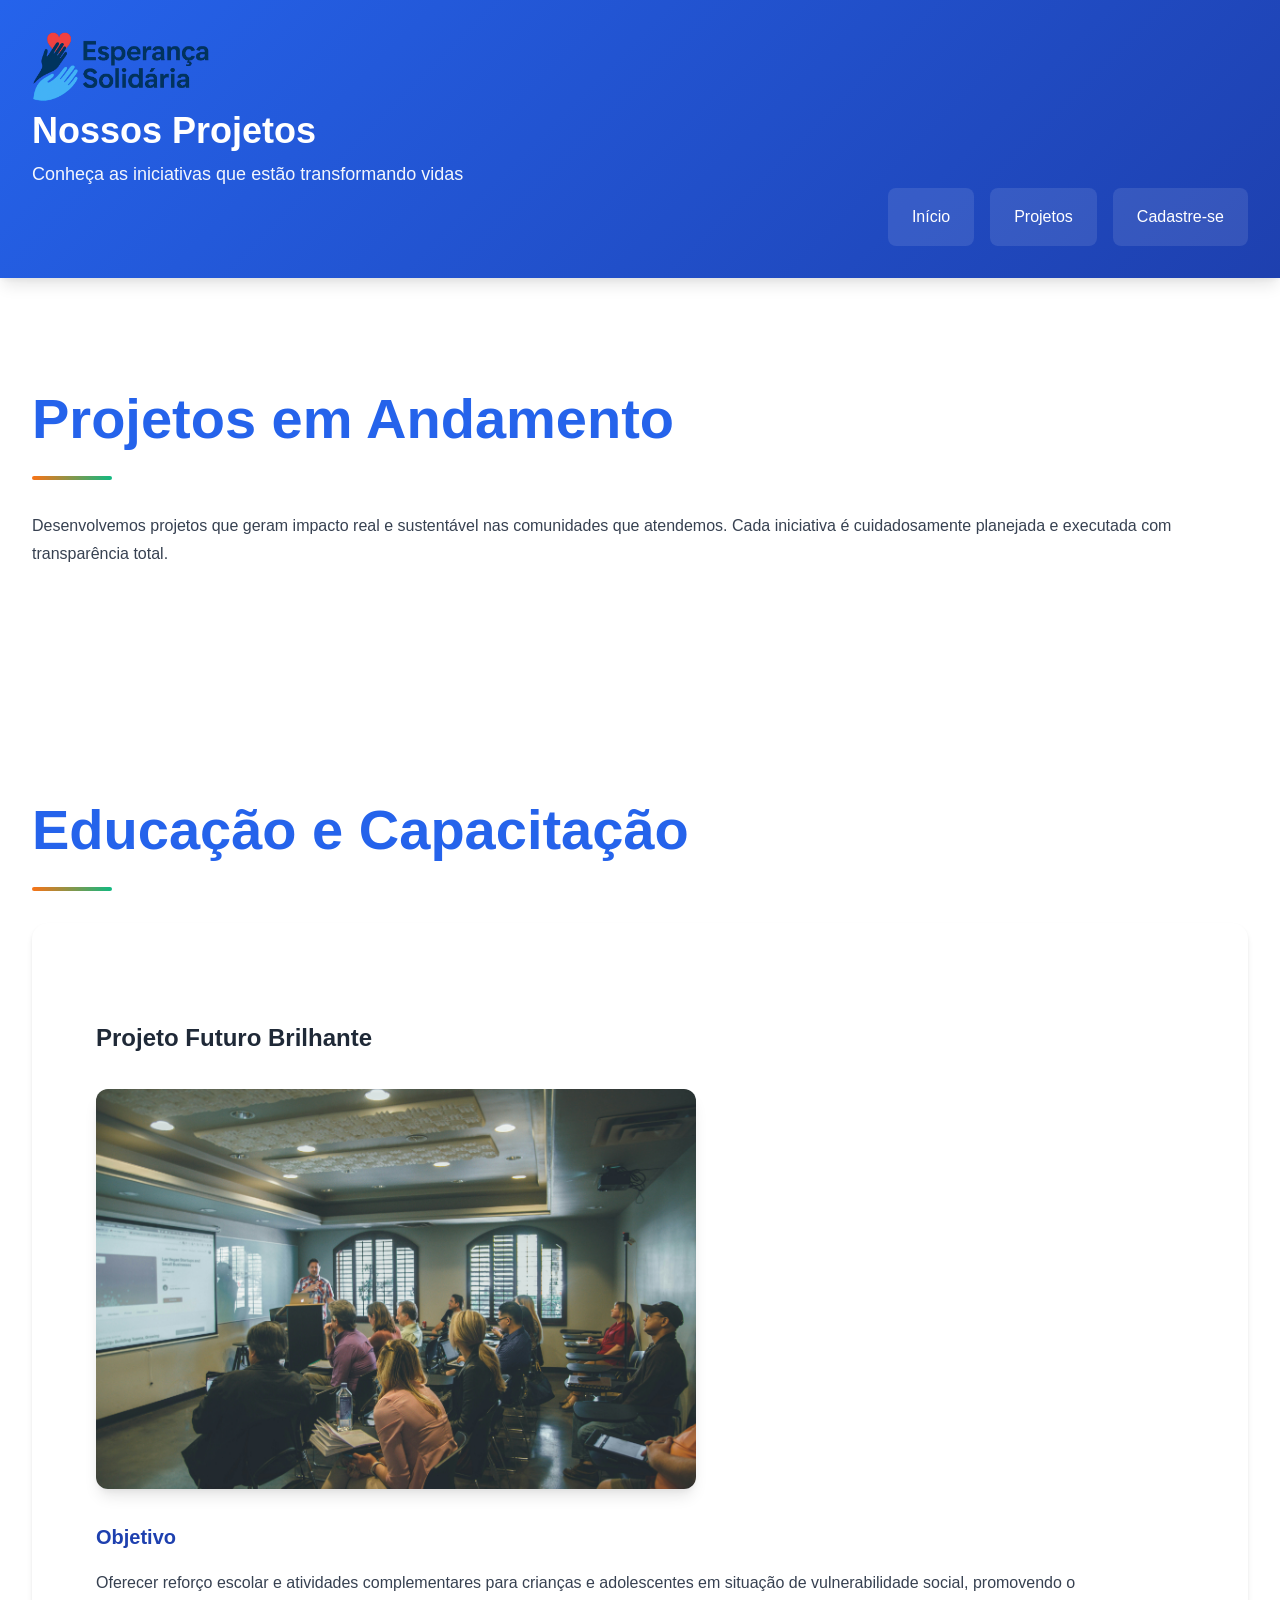
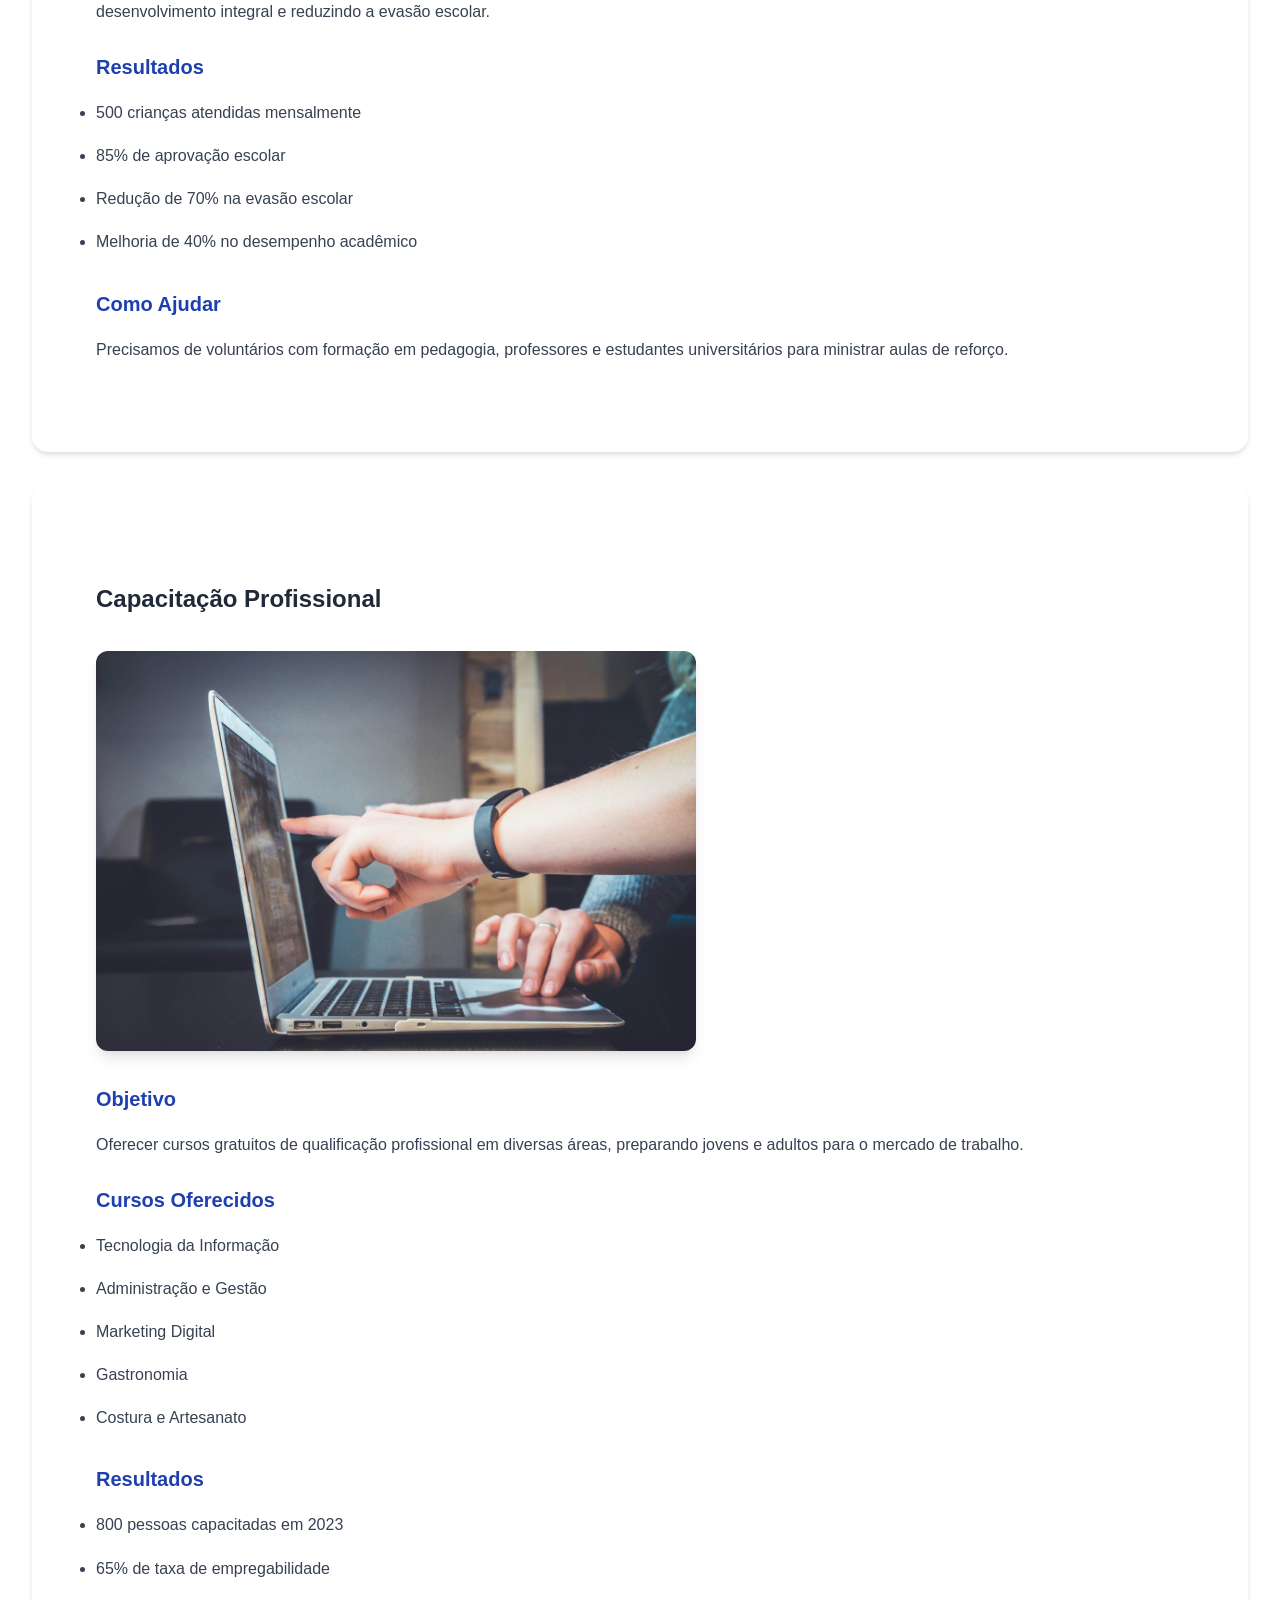
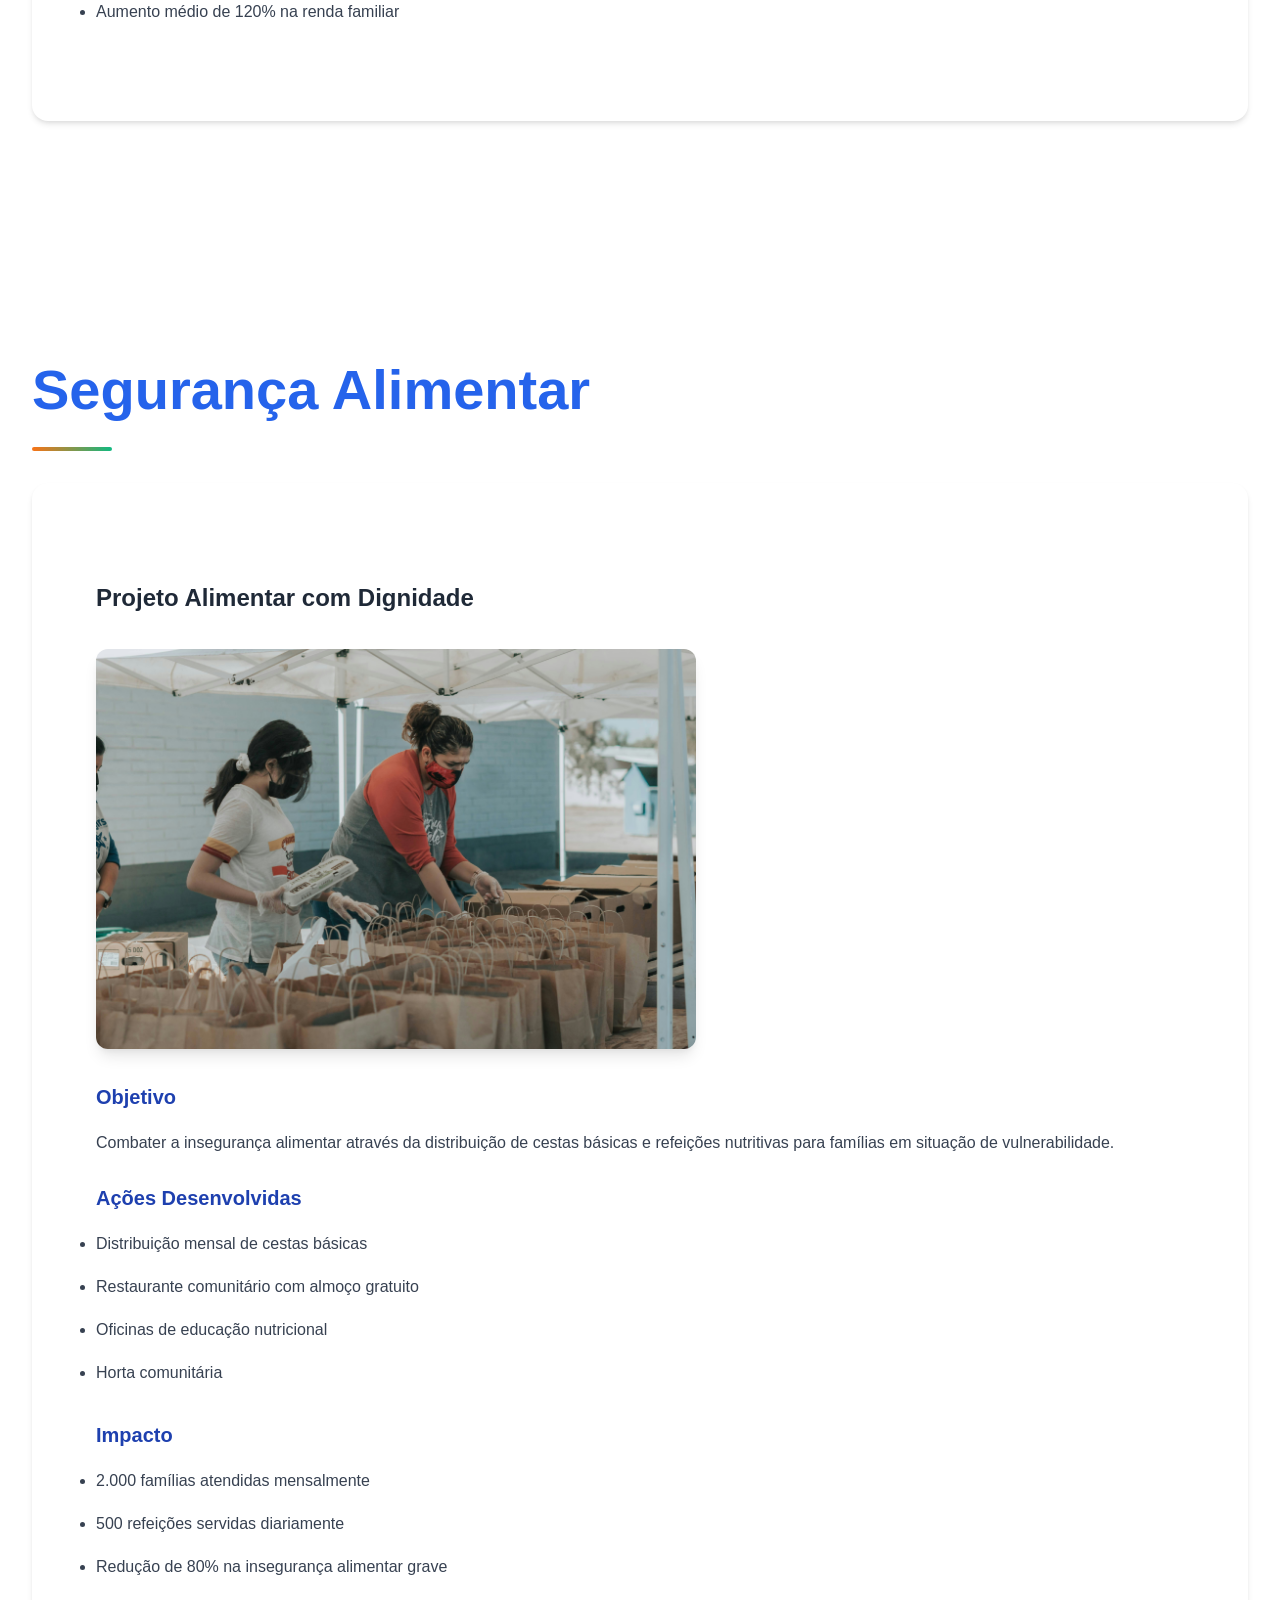
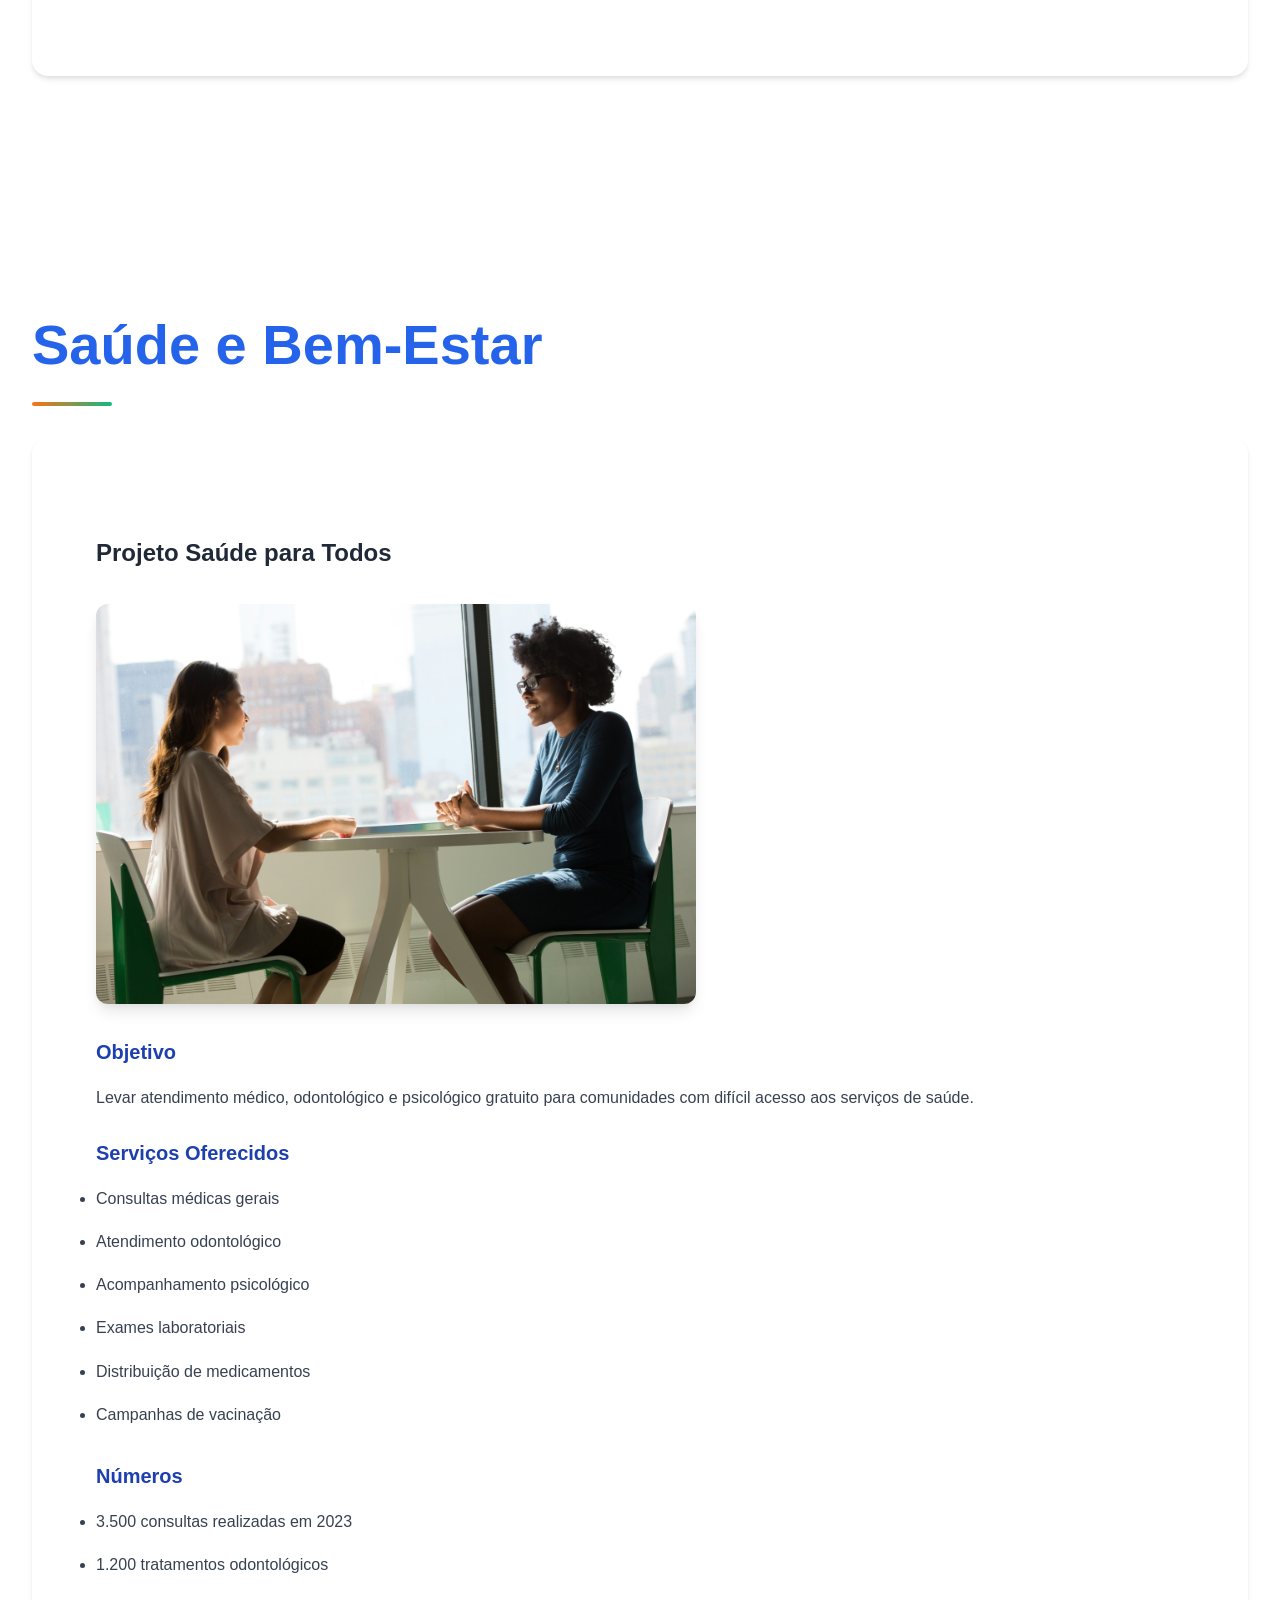
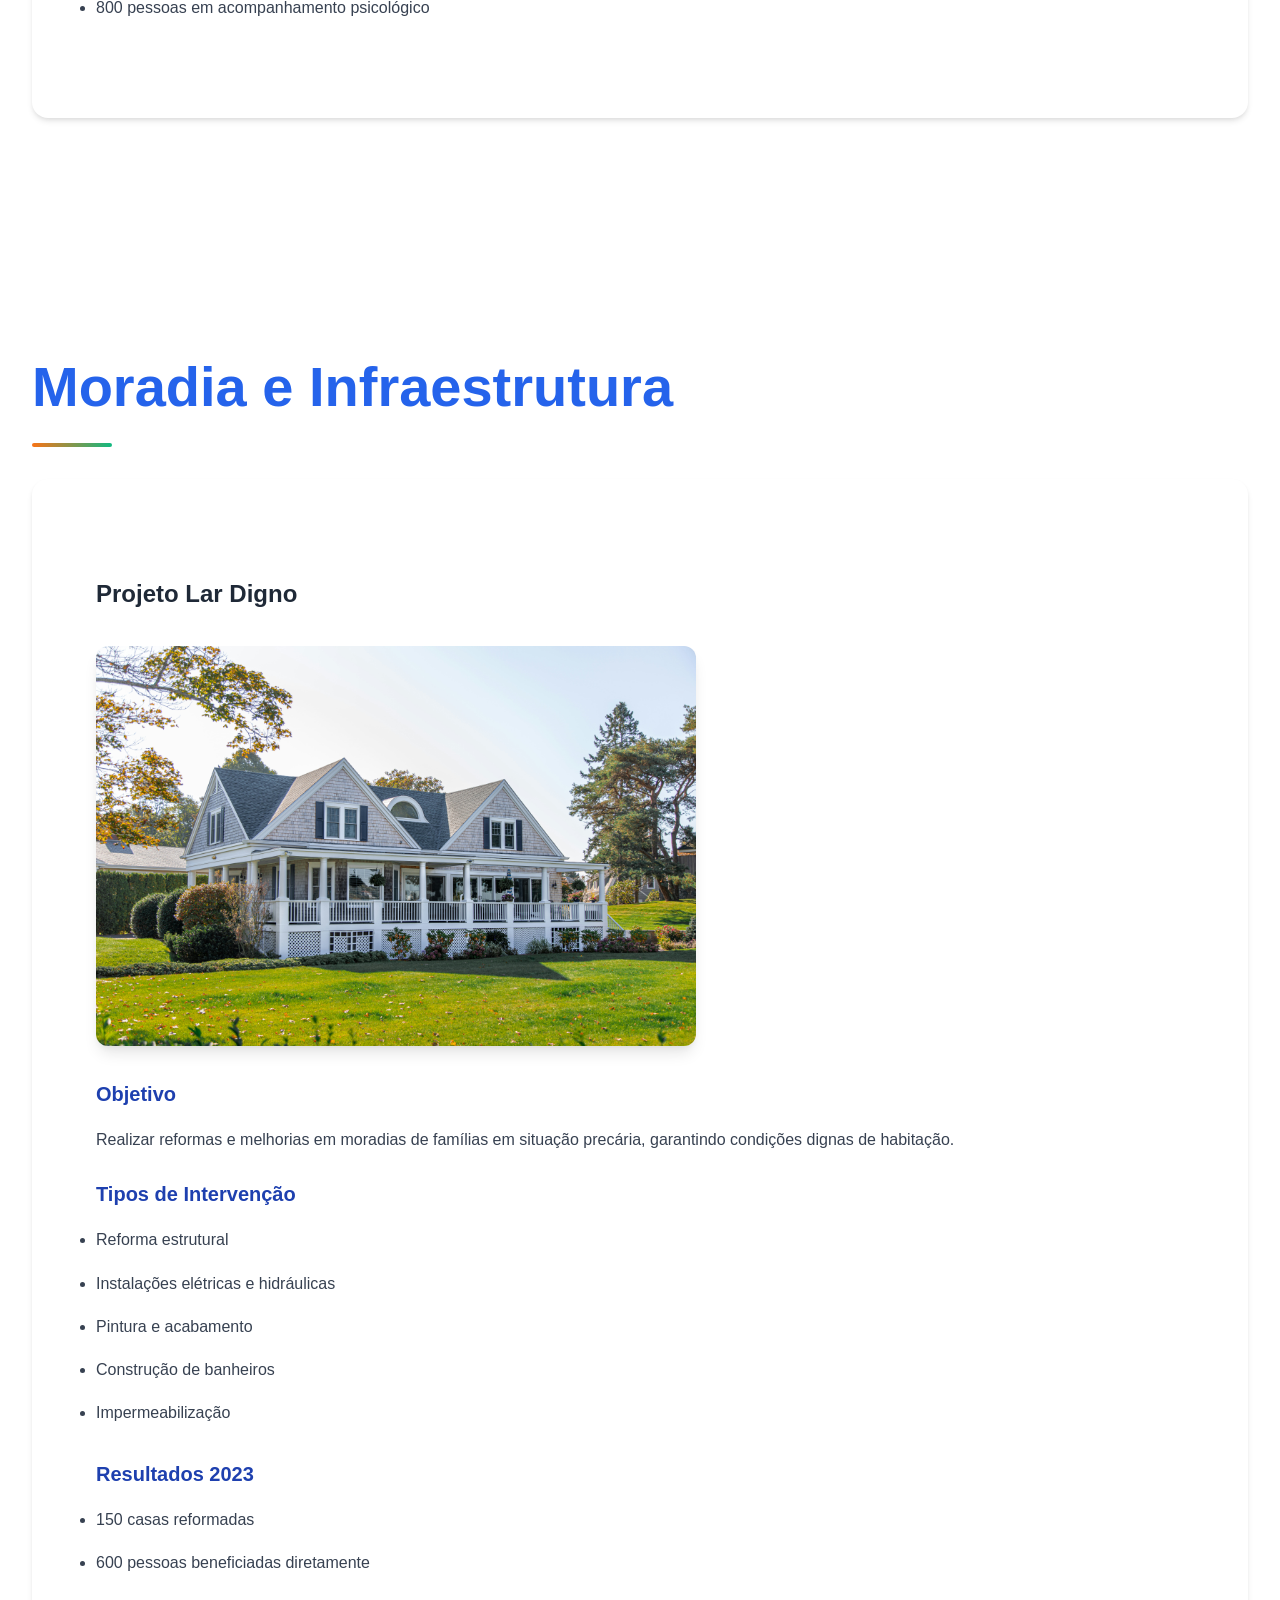
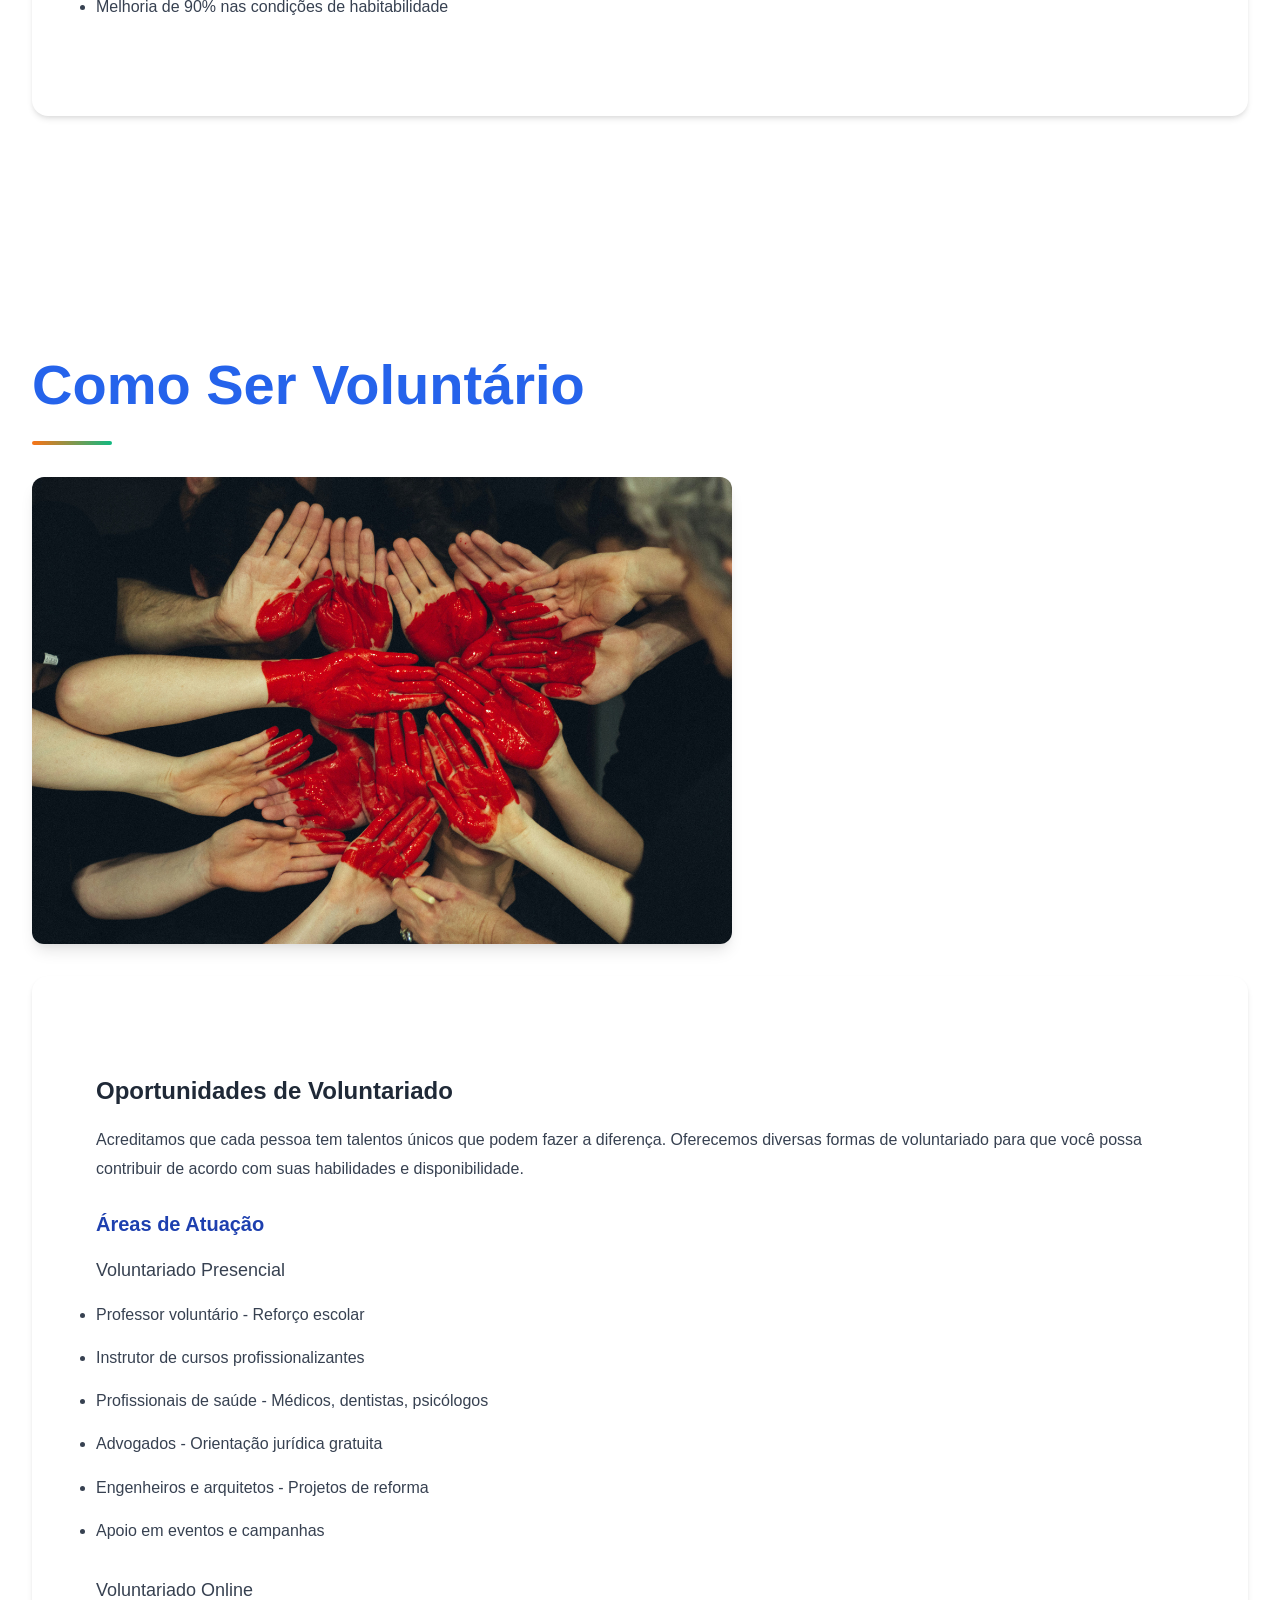
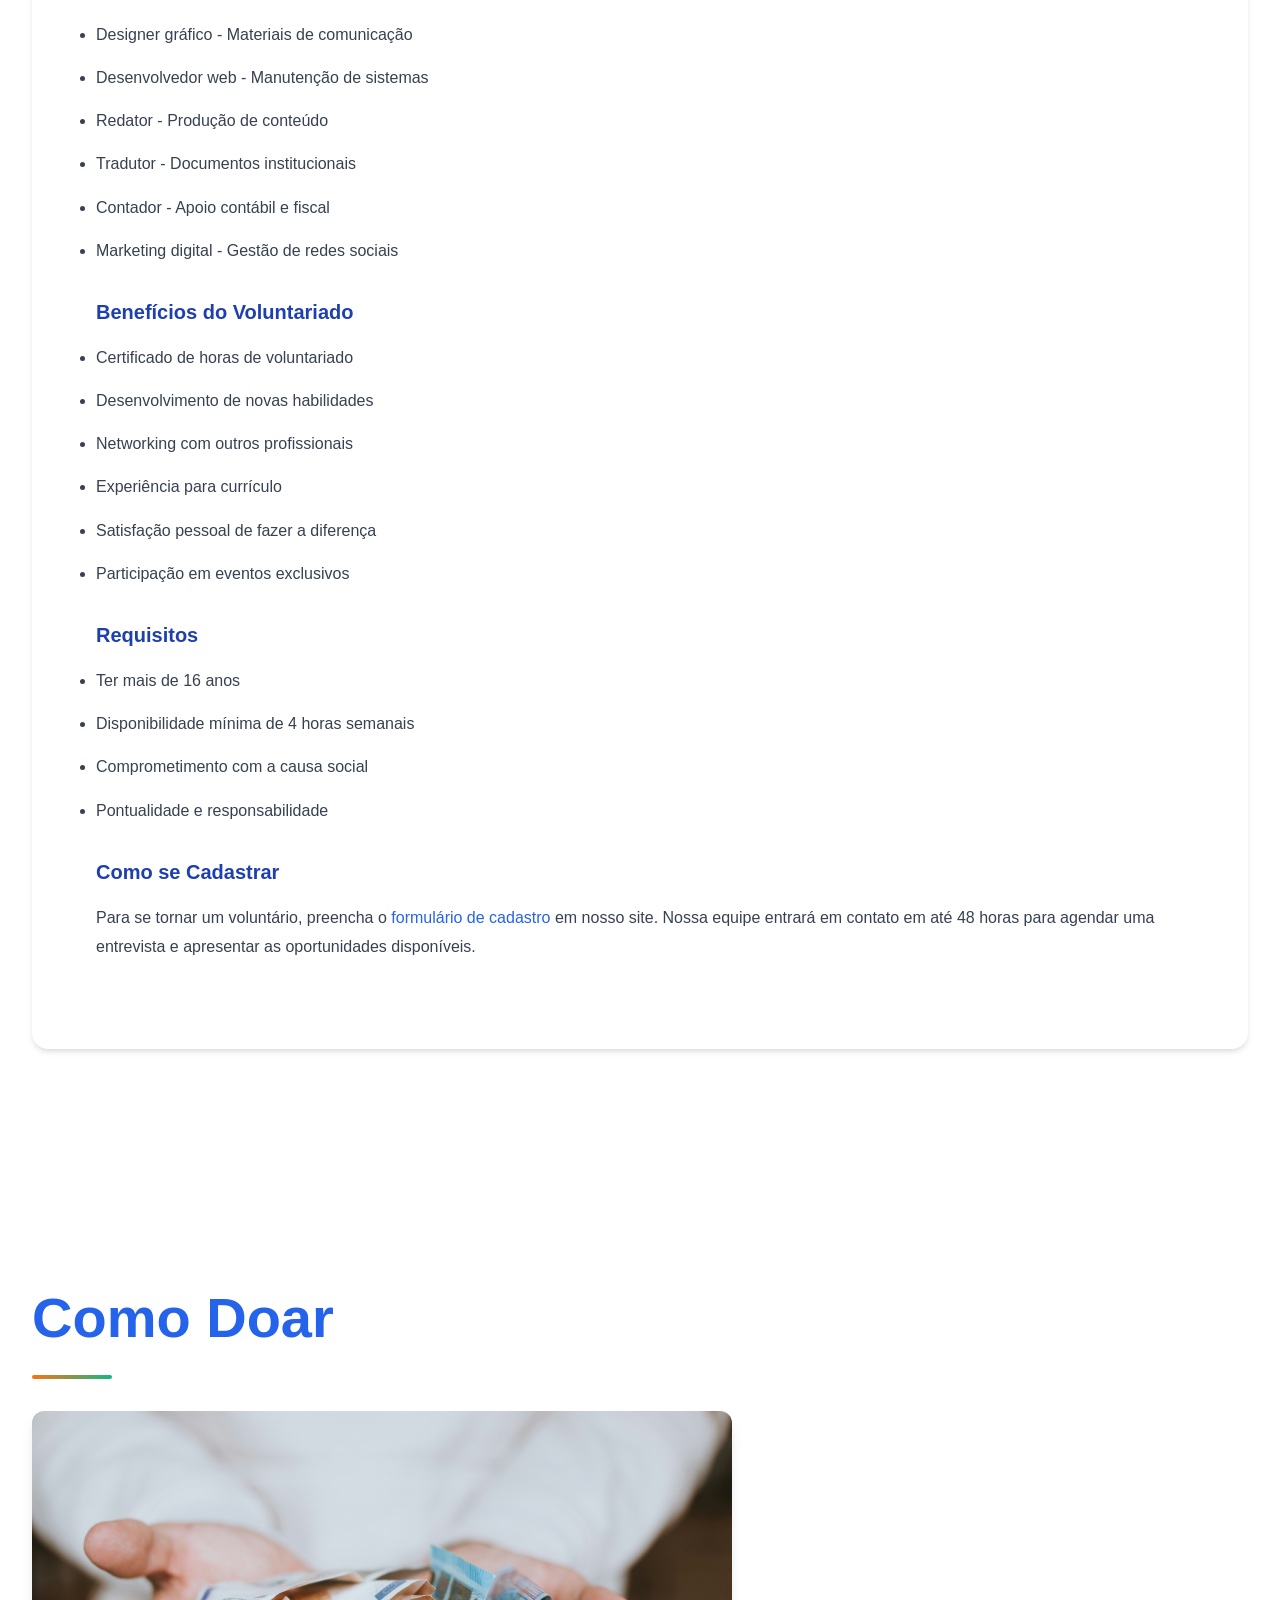
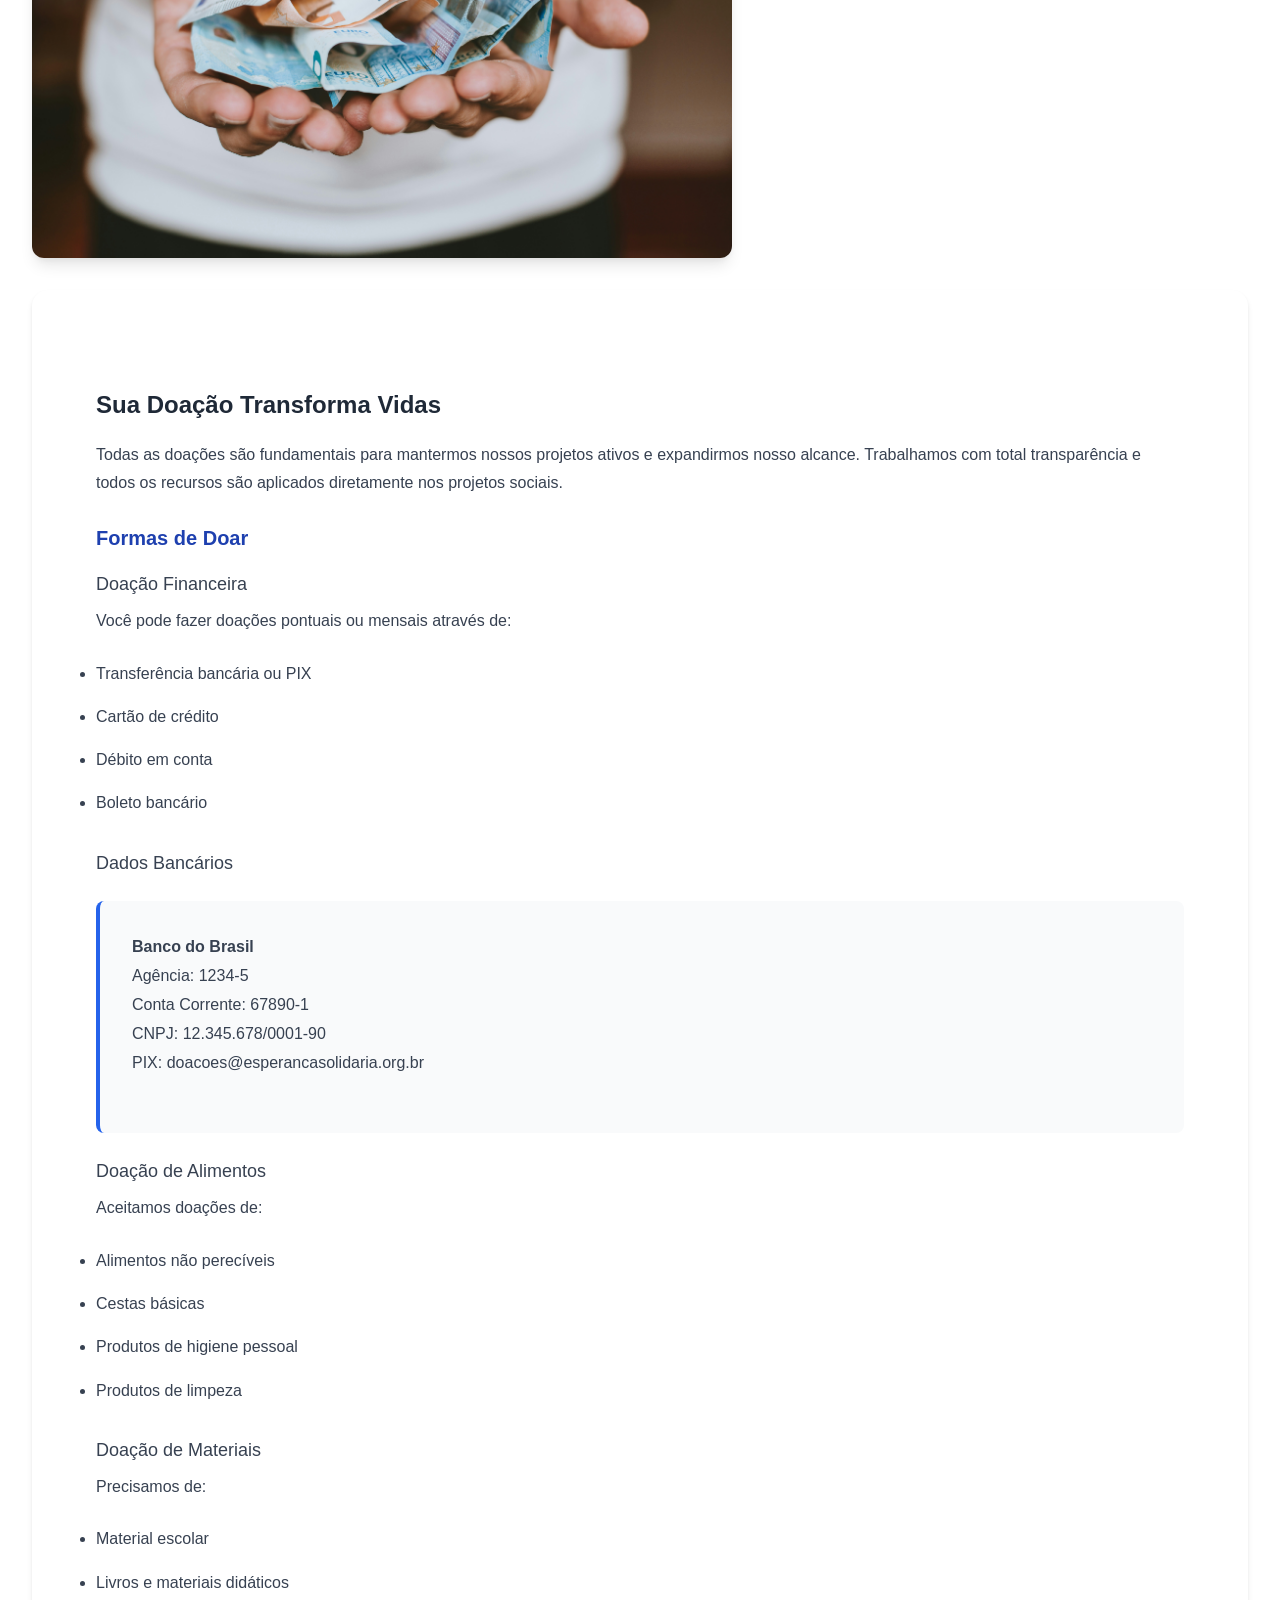
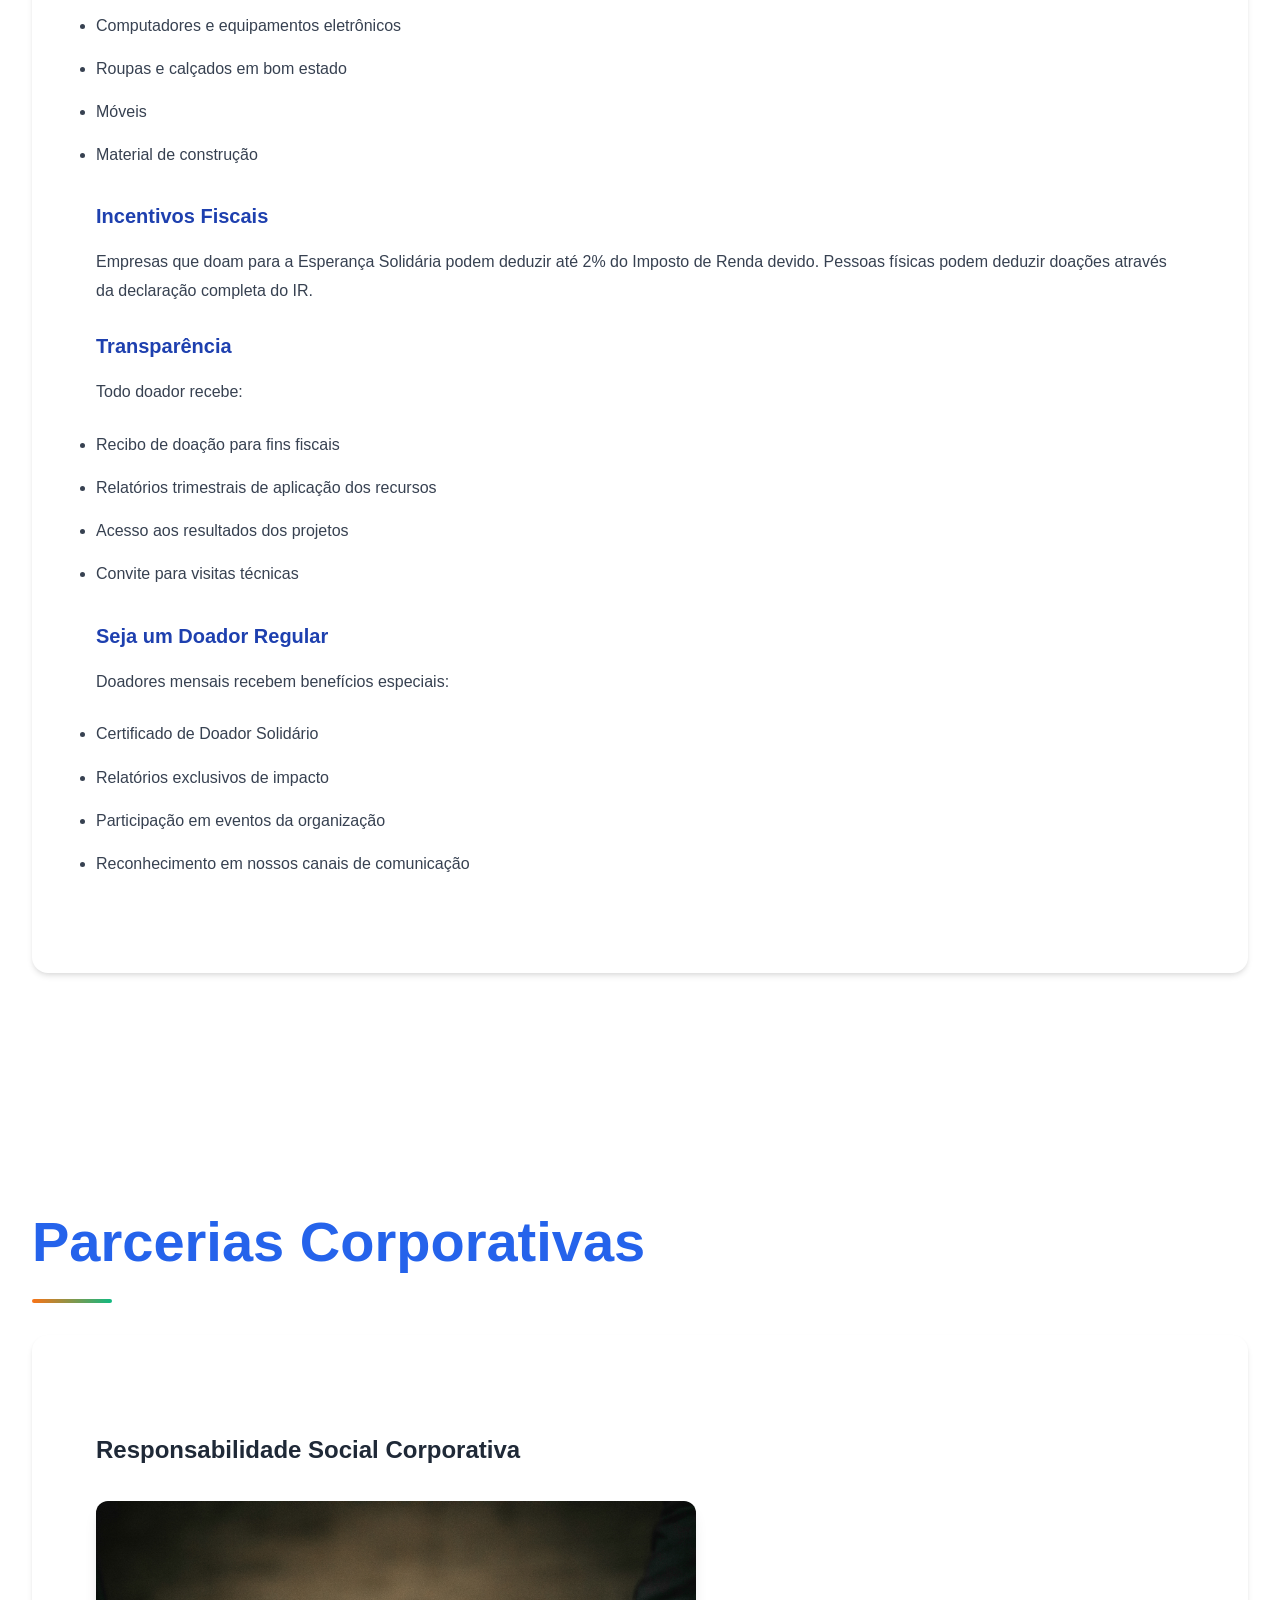
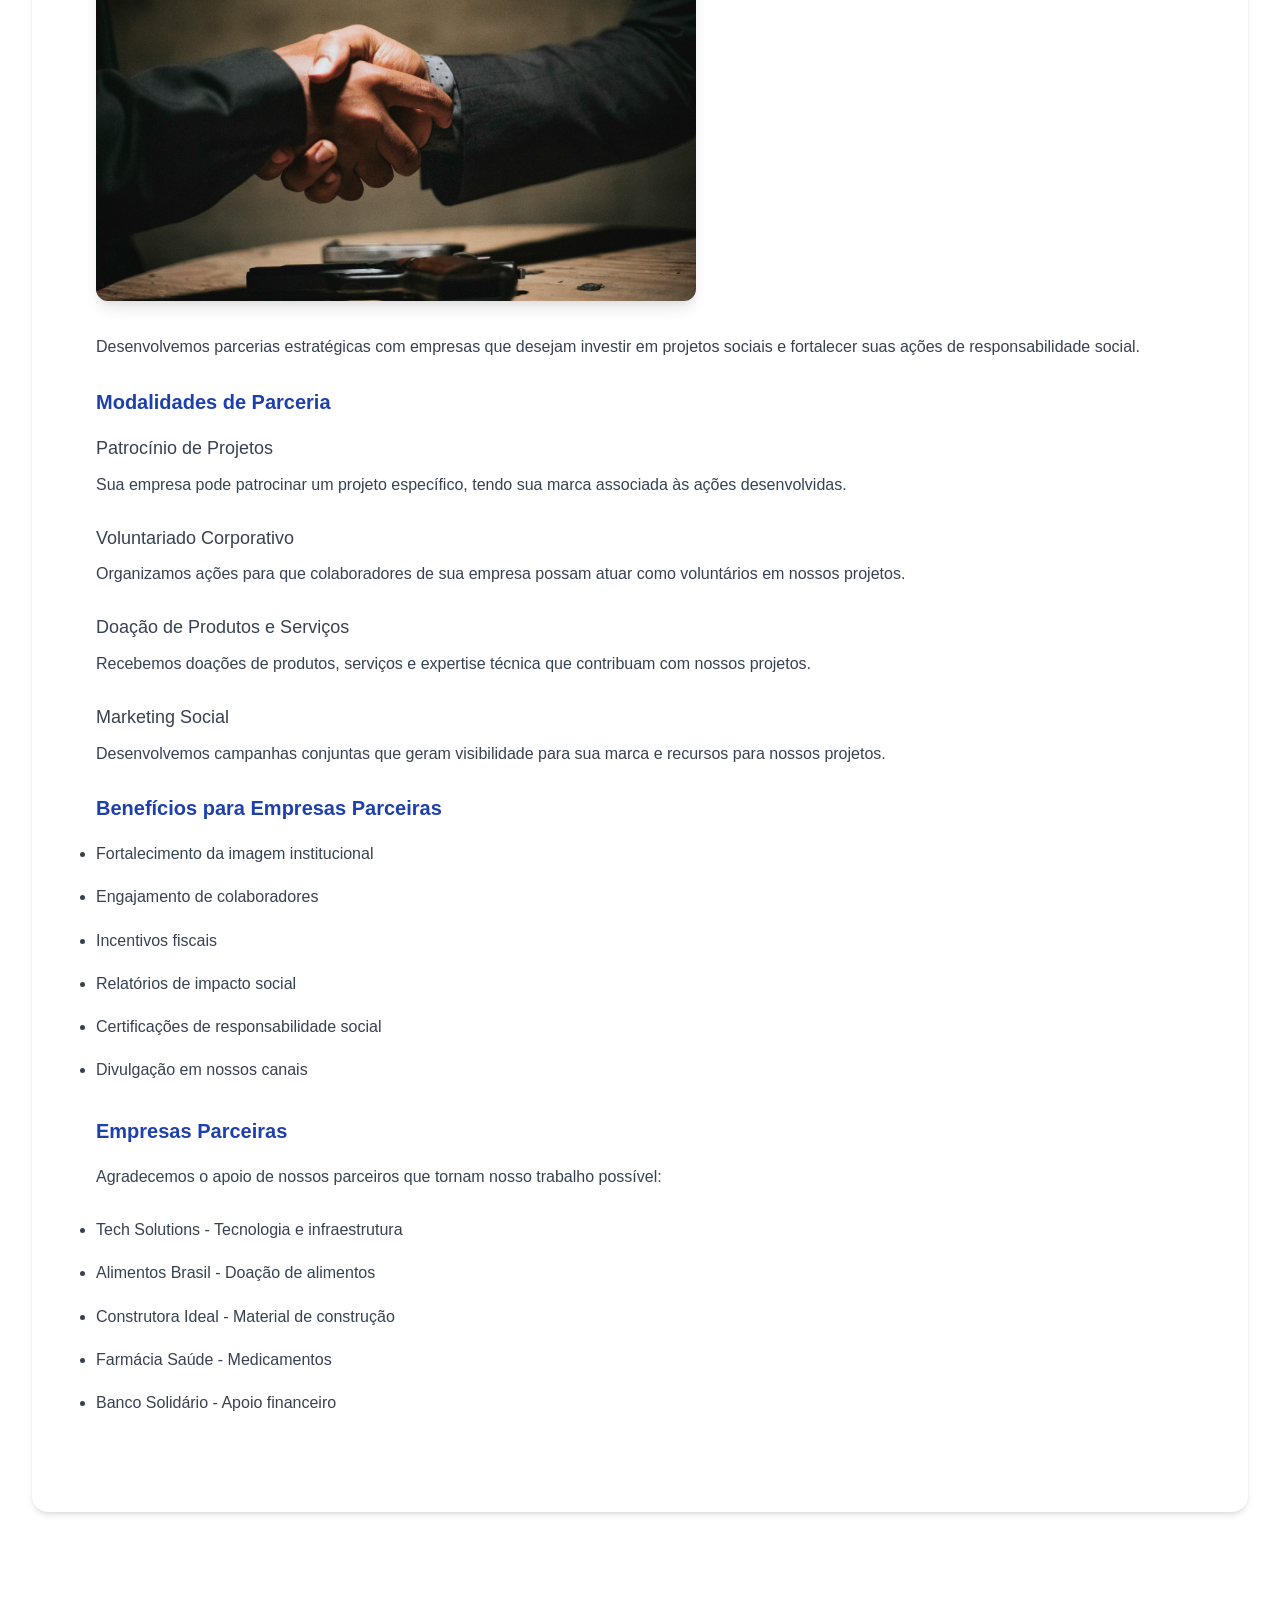
<file: projetos.html>
<!doctype html>
<html lang="pt-BR">
  <head>
    <meta charset="UTF-8" />
    <meta name="viewport" content="width=device-width, initial-scale=1.0" />
    <meta
      name="description"
      content="Conheça nossos projetos sociais e saiba como você pode ajudar através de voluntariado ou doações"
    />
    <meta
      name="keywords"
      content="projetos sociais, voluntariado, doações, ação social, impacto social"
    />
    <title>Nossos Projetos - Esperança Solidária</title>
    <link rel="stylesheet" href="css/style.css" />
  </head>
  <body>
    <header>
      <input type="checkbox" id="menu-toggle" class="menu-toggle-checkbox" />
      <label for="menu-toggle" class="menu-toggle-label">☰</label>
      <img
        src="imagens/logo.png"
        alt="Logo Esperança Solidária"
        width="200"
        height="80"
      />
      <h1>Nossos Projetos</h1>
      <p>Conheça as iniciativas que estão transformando vidas</p>

      <nav>
        <ul>
          <li><a href="index.html">Início</a></li>
          <li><a href="projetos.html">Projetos</a></li>
          <li><a href="cadastro.html">Cadastre-se</a></li>
        </ul>
      </nav>
    </header>

    <main>
      <section>
        <h2>Projetos em Andamento</h2>
        <p>
          Desenvolvemos projetos que geram impacto real e sustentável nas
          comunidades que atendemos. Cada iniciativa é cuidadosamente planejada
          e executada com transparência total.
        </p>
      </section>

      <section>
        <h2>Educação e Capacitação</h2>

        <article>
          <h3>Projeto Futuro Brilhante</h3>
          <img
            src="imagens/projeto-educacao.jpg"
            alt="Crianças em atividade educacional"
            width="600"
            height="400"
          />

          <h4>Objetivo</h4>
          <p>
            Oferecer reforço escolar e atividades complementares para crianças e
            adolescentes em situação de vulnerabilidade social, promovendo o
            desenvolvimento integral e reduzindo a evasão escolar.
          </p>

          <h4>Resultados</h4>
          <ul>
            <li>500 crianças atendidas mensalmente</li>
            <li>85% de aprovação escolar</li>
            <li>Redução de 70% na evasão escolar</li>
            <li>Melhoria de 40% no desempenho acadêmico</li>
          </ul>

          <h4>Como Ajudar</h4>
          <p>
            Precisamos de voluntários com formação em pedagogia, professores e
            estudantes universitários para ministrar aulas de reforço.
          </p>
        </article>

        <article>
          <h3>Capacitação Profissional</h3>
          <img
            src="imagens/projeto-capacitacao.jpg"
            alt="Aula de capacitação profissional"
            width="600"
            height="400"
          />

          <h4>Objetivo</h4>
          <p>
            Oferecer cursos gratuitos de qualificação profissional em diversas
            áreas, preparando jovens e adultos para o mercado de trabalho.
          </p>

          <h4>Cursos Oferecidos</h4>
          <ul>
            <li>Tecnologia da Informação</li>
            <li>Administração e Gestão</li>
            <li>Marketing Digital</li>
            <li>Gastronomia</li>
            <li>Costura e Artesanato</li>
          </ul>

          <h4>Resultados</h4>
          <ul>
            <li>800 pessoas capacitadas em 2023</li>
            <li>65% de taxa de empregabilidade</li>
            <li>Aumento médio de 120% na renda familiar</li>
          </ul>
        </article>
      </section>

      <section>
        <h2>Segurança Alimentar</h2>

        <article>
          <h3>Projeto Alimentar com Dignidade</h3>
          <img
            src="imagens/projeto-alimentacao.jpg"
            alt="Distribuição de alimentos"
            width="600"
            height="400"
          />

          <h4>Objetivo</h4>
          <p>
            Combater a insegurança alimentar através da distribuição de cestas
            básicas e refeições nutritivas para famílias em situação de
            vulnerabilidade.
          </p>

          <h4>Ações Desenvolvidas</h4>
          <ul>
            <li>Distribuição mensal de cestas básicas</li>
            <li>Restaurante comunitário com almoço gratuito</li>
            <li>Oficinas de educação nutricional</li>
            <li>Horta comunitária</li>
          </ul>

          <h4>Impacto</h4>
          <ul>
            <li>2.000 famílias atendidas mensalmente</li>
            <li>500 refeições servidas diariamente</li>
            <li>Redução de 80% na insegurança alimentar grave</li>
          </ul>
        </article>
      </section>

      <section>
        <h2>Saúde e Bem-Estar</h2>

        <article>
          <h3>Projeto Saúde para Todos</h3>
          <img
            src="imagens/projeto-saude.jpg"
            alt="Atendimento médico comunitário"
            width="600"
            height="400"
          />

          <h4>Objetivo</h4>
          <p>
            Levar atendimento médico, odontológico e psicológico gratuito para
            comunidades com difícil acesso aos serviços de saúde.
          </p>

          <h4>Serviços Oferecidos</h4>
          <ul>
            <li>Consultas médicas gerais</li>
            <li>Atendimento odontológico</li>
            <li>Acompanhamento psicológico</li>
            <li>Exames laboratoriais</li>
            <li>Distribuição de medicamentos</li>
            <li>Campanhas de vacinação</li>
          </ul>

          <h4>Números</h4>
          <ul>
            <li>3.500 consultas realizadas em 2023</li>
            <li>1.200 tratamentos odontológicos</li>
            <li>800 pessoas em acompanhamento psicológico</li>
          </ul>
        </article>
      </section>

      <section>
        <h2>Moradia e Infraestrutura</h2>

        <article>
          <h3>Projeto Lar Digno</h3>
          <img
            src="imagens/projeto-moradia.jpg"
            alt="Reforma de casa"
            width="600"
            height="400"
          />

          <h4>Objetivo</h4>
          <p>
            Realizar reformas e melhorias em moradias de famílias em situação
            precária, garantindo condições dignas de habitação.
          </p>

          <h4>Tipos de Intervenção</h4>
          <ul>
            <li>Reforma estrutural</li>
            <li>Instalações elétricas e hidráulicas</li>
            <li>Pintura e acabamento</li>
            <li>Construção de banheiros</li>
            <li>Impermeabilização</li>
          </ul>

          <h4>Resultados 2023</h4>
          <ul>
            <li>150 casas reformadas</li>
            <li>600 pessoas beneficiadas diretamente</li>
            <li>Melhoria de 90% nas condições de habitabilidade</li>
          </ul>
        </article>
      </section>

      <section>
        <h2>Como Ser Voluntário</h2>
        <img
          src="imagens/voluntarios.jpg"
          alt="Grupo de voluntários trabalhando juntos"
          width="700"
          height="400"
        />

        <article>
          <h3>Oportunidades de Voluntariado</h3>
          <p>
            Acreditamos que cada pessoa tem talentos únicos que podem fazer a
            diferença. Oferecemos diversas formas de voluntariado para que você
            possa contribuir de acordo com suas habilidades e disponibilidade.
          </p>

          <h4>Áreas de Atuação</h4>

          <h5>Voluntariado Presencial</h5>
          <ul>
            <li>Professor voluntário - Reforço escolar</li>
            <li>Instrutor de cursos profissionalizantes</li>
            <li>Profissionais de saúde - Médicos, dentistas, psicólogos</li>
            <li>Advogados - Orientação jurídica gratuita</li>
            <li>Engenheiros e arquitetos - Projetos de reforma</li>
            <li>Apoio em eventos e campanhas</li>
          </ul>

          <h5>Voluntariado Online</h5>
          <ul>
            <li>Designer gráfico - Materiais de comunicação</li>
            <li>Desenvolvedor web - Manutenção de sistemas</li>
            <li>Redator - Produção de conteúdo</li>
            <li>Tradutor - Documentos institucionais</li>
            <li>Contador - Apoio contábil e fiscal</li>
            <li>Marketing digital - Gestão de redes sociais</li>
          </ul>

          <h4>Benefícios do Voluntariado</h4>
          <ul>
            <li>Certificado de horas de voluntariado</li>
            <li>Desenvolvimento de novas habilidades</li>
            <li>Networking com outros profissionais</li>
            <li>Experiência para currículo</li>
            <li>Satisfação pessoal de fazer a diferença</li>
            <li>Participação em eventos exclusivos</li>
          </ul>

          <h4>Requisitos</h4>
          <ul>
            <li>Ter mais de 16 anos</li>
            <li>Disponibilidade mínima de 4 horas semanais</li>
            <li>Comprometimento com a causa social</li>
            <li>Pontualidade e responsabilidade</li>
          </ul>

          <h4>Como se Cadastrar</h4>
          <p>
            Para se tornar um voluntário, preencha o
            <a href="cadastro.html">formulário de cadastro</a> em nosso site.
            Nossa equipe entrará em contato em até 48 horas para agendar uma
            entrevista e apresentar as oportunidades disponíveis.
          </p>
        </article>
      </section>

      <section>
        <h2>Como Doar</h2>
        <img
          src="imagens/doacoes.jpg"
          alt="Mãos doando recursos"
          width="700"
          height="400"
        />

        <article>
          <h3>Sua Doação Transforma Vidas</h3>
          <p>
            Todas as doações são fundamentais para mantermos nossos projetos
            ativos e expandirmos nosso alcance. Trabalhamos com total
            transparência e todos os recursos são aplicados diretamente nos
            projetos sociais.
          </p>

          <h4>Formas de Doar</h4>

          <h5>Doação Financeira</h5>
          <p>Você pode fazer doações pontuais ou mensais através de:</p>
          <ul>
            <li>Transferência bancária ou PIX</li>
            <li>Cartão de crédito</li>
            <li>Débito em conta</li>
            <li>Boleto bancário</li>
          </ul>

          <h5>Dados Bancários</h5>
          <address>
            <p>
              <strong>Banco do Brasil</strong><br />
              Agência: 1234-5<br />
              Conta Corrente: 67890-1<br />
              CNPJ: 12.345.678/0001-90<br />
              PIX: doacoes@esperancasolidaria.org.br
            </p>
          </address>

          <h5>Doação de Alimentos</h5>
          <p>Aceitamos doações de:</p>
          <ul>
            <li>Alimentos não perecíveis</li>
            <li>Cestas básicas</li>
            <li>Produtos de higiene pessoal</li>
            <li>Produtos de limpeza</li>
          </ul>

          <h5>Doação de Materiais</h5>
          <p>Precisamos de:</p>
          <ul>
            <li>Material escolar</li>
            <li>Livros e materiais didáticos</li>
            <li>Computadores e equipamentos eletrônicos</li>
            <li>Roupas e calçados em bom estado</li>
            <li>Móveis</li>
            <li>Material de construção</li>
          </ul>

          <h4>Incentivos Fiscais</h4>
          <p>
            Empresas que doam para a Esperança Solidária podem deduzir até 2% do
            Imposto de Renda devido. Pessoas físicas podem deduzir doações
            através da declaração completa do IR.
          </p>

          <h4>Transparência</h4>
          <p>Todo doador recebe:</p>
          <ul>
            <li>Recibo de doação para fins fiscais</li>
            <li>Relatórios trimestrais de aplicação dos recursos</li>
            <li>Acesso aos resultados dos projetos</li>
            <li>Convite para visitas técnicas</li>
          </ul>

          <h4>Seja um Doador Regular</h4>
          <p>Doadores mensais recebem benefícios especiais:</p>
          <ul>
            <li>Certificado de Doador Solidário</li>
            <li>Relatórios exclusivos de impacto</li>
            <li>Participação em eventos da organização</li>
            <li>Reconhecimento em nossos canais de comunicação</li>
          </ul>
        </article>
      </section>

      <section>
        <h2>Parcerias Corporativas</h2>

        <article>
          <h3>Responsabilidade Social Corporativa</h3>
          <img
            src="imagens/parcerias.jpg"
            alt="Aperto de mãos simbolizando parceria"
            width="600"
            height="400"
          />

          <p>
            Desenvolvemos parcerias estratégicas com empresas que desejam
            investir em projetos sociais e fortalecer suas ações de
            responsabilidade social.
          </p>

          <h4>Modalidades de Parceria</h4>

          <h5>Patrocínio de Projetos</h5>
          <p>
            Sua empresa pode patrocinar um projeto específico, tendo sua marca
            associada às ações desenvolvidas.
          </p>

          <h5>Voluntariado Corporativo</h5>
          <p>
            Organizamos ações para que colaboradores de sua empresa possam atuar
            como voluntários em nossos projetos.
          </p>

          <h5>Doação de Produtos e Serviços</h5>
          <p>
            Recebemos doações de produtos, serviços e expertise técnica que
            contribuam com nossos projetos.
          </p>

          <h5>Marketing Social</h5>
          <p>
            Desenvolvemos campanhas conjuntas que geram visibilidade para sua
            marca e recursos para nossos projetos.
          </p>

          <h4>Benefícios para Empresas Parceiras</h4>
          <ul>
            <li>Fortalecimento da imagem institucional</li>
            <li>Engajamento de colaboradores</li>
            <li>Incentivos fiscais</li>
            <li>Relatórios de impacto social</li>
            <li>Certificações de responsabilidade social</li>
            <li>Divulgação em nossos canais</li>
          </ul>

          <h4>Empresas Parceiras</h4>
          <p>
            Agradecemos o apoio de nossos parceiros que tornam nosso trabalho
            possível:
          </p>
          <ul>
            <li>Tech Solutions - Tecnologia e infraestrutura</li>
            <li>Alimentos Brasil - Doação de alimentos</li>
            <li>Construtora Ideal - Material de construção</li>
            <li>Farmácia Saúde - Medicamentos</li>
            <li>Banco Solidário - Apoio financeiro</li>
          </ul>
        </article>
      </section>

      <section>
        <h2>Depoimentos</h2>

        <article>
          <h3>Histórias de Transformação</h3>

          <blockquote>
            <p>
              Graças ao Projeto Futuro Brilhante, meu filho melhorou muito na
              escola e hoje está fazendo faculdade. Sou eternamente grata por
              tudo que fizeram por nossa família.
            </p>
            <footer>
              <cite>- Maria Santos, beneficiária</cite>
            </footer>
          </blockquote>

          <blockquote>
            <p>
              Ser voluntário na Esperança Solidária mudou minha vida. Descobri
              um propósito maior e conheci pessoas incríveis. Recomendo a
              experiência para todos!
            </p>
            <footer>
              <cite>- João Silva, voluntário há 3 anos</cite>
            </footer>
          </blockquote>

          <blockquote>
            <p>
              Fiz o curso de capacitação profissional e consegui meu primeiro
              emprego. Hoje tenho uma renda digna e posso sustentar minha
              família com dignidade.
            </p>
            <footer>
              <cite>- Ana Paula, formanda do projeto de capacitação</cite>
            </footer>
          </blockquote>

          <blockquote>
            <p>
              Nossa empresa se orgulha de ser parceira da Esperança Solidária. A
              transparência e os resultados alcançados são inspiradores.
            </p>
            <footer>
              <cite>- Carlos Eduardo, Diretor da Tech Solutions</cite>
            </footer>
          </blockquote>
        </article>
      </section>

      <section>
        <h2>Junte-se a Nós</h2>
        <p>
          Seja parte dessa transformação! Cadastre-se como voluntário ou doador
          e ajude-nos a ampliar nosso impacto social.
        </p>
        <p><a href="cadastro.html">Clique aqui para se cadastrar</a></p>
      </section>
    </main>

    <footer>
      <p>© 2025 Esperança Solidária - CNPJ: 12.345.678/0001-90</p>
      <p>Todos os direitos reservados</p>
      <nav>
        <ul>
          <li><a href="index.html">Início</a></li>
          <li><a href="projetos.html">Projetos</a></li>
          <li><a href="cadastro.html">Cadastre-se</a></li>
        </ul>
      </nav>
      <p>
        <a href="mailto:contato@esperancasolidaria.org.br"
          >contato@esperancasolidaria.org.br</a
        >
        |
        <a href="tel:+551133334444">(11) 3333-4444</a>
      </p>
    </footer>
    <script src="js/app.js"></script>
  </body>
</html>
</file>
<file: css/style.css>
:root {
  --color-primary: #2563eb;
  --color-primary-dark: #1e40af;
  --color-primary-light: #3b82f6;
  --color-secondary: #f97316;
  --color-secondary-dark: #ea580c;
  --color-secondary-light: #fb923c;
  --color-tertiary: #10b981;
  --color-tertiary-dark: #059669;
  --color-tertiary-light: #34d399;
  --color-neutral-900: #111827;
  --color-neutral-800: #1f2937;
  --color-neutral-700: #374151;
  --color-neutral-600: #4b5563;
  --color-neutral-500: #6b7280;
  --color-neutral-400: #9ca3af;
  --color-neutral-300: #d1d5db;
  --color-neutral-200: #e5e7eb;
  --color-neutral-100: #f3f4f6;
  --color-neutral-50: #f9fafb;
  --color-white: #ffffff;
  --color-success: #10b981;
  --color-warning: #f59e0b;
  --color-error: #ef4444;
  --color-info: #3b82f6;
  --font-primary: "Segoe UI", Tahoma, Geneva, Verdana, sans-serif;
  --font-secondary:
    -apple-system, BlinkMacSystemFont, "Segoe UI", Roboto, Oxygen, Ubuntu,
    Cantarell, sans-serif;
  --font-size-xs: 0.75rem;
  --font-size-sm: 0.875rem;
  --font-size-base: 1rem;
  --font-size-lg: 1.125rem;
  --font-size-xl: 1.25rem;
  --font-size-2xl: 1.5rem;
  --font-size-3xl: 1.875rem;
  --font-size-4xl: 2.25rem;
  --font-size-5xl: 3rem;
  --font-weight-light: 300;
  --font-weight-normal: 400;
  --font-weight-medium: 500;
  --font-weight-semibold: 600;
  --font-weight-bold: 700;
  --spacing-1: 0.5rem;
  --spacing-2: 1rem;
  --spacing-3: 1.5rem;
  --spacing-4: 2rem;
  --spacing-5: 2.5rem;
  --spacing-6: 3rem;
  --spacing-8: 4rem;
  --spacing-10: 5rem;
  --spacing-12: 6rem;
  --radius-sm: 0.25rem;
  --radius-md: 0.5rem;
  --radius-lg: 0.75rem;
  --radius-xl: 1rem;
  --radius-full: 9999px;
  --shadow-sm: 0 1px 2px 0 rgba(0, 0, 0, 0.05);
  --shadow-md:
    0 4px 6px -1px rgba(0, 0, 0, 0.1), 0 2px 4px -1px rgba(0, 0, 0, 0.06);
  --shadow-lg:
    0 10px 15px -3px rgba(0, 0, 0, 0.1), 0 4px 6px -2px rgba(0, 0, 0, 0.05);
  --shadow-xl:
    0 20px 25px -5px rgba(0, 0, 0, 0.1), 0 10px 10px -5px rgba(0, 0, 0, 0.04);
  --transition-fast: 150ms ease-in-out;
  --transition-base: 300ms ease-in-out;
  --transition-slow: 500ms ease-in-out;
  --container-max-width: 1200px;
  --header-height: 80px;
}

* {
  margin: 0;
  padding: 0;
  box-sizing: border-box;
}

html {
  scroll-behavior: smooth;
  font-size: 16px;
}

body {
  font-family: var(--font-primary);
  font-size: var(--font-size-base);
  line-height: 1.6;
  color: var(--color-neutral-800);
  background-color: var(--color-white);
  overflow-x: hidden;
}

.container {
  width: 100%;
  max-width: var(--container-max-width);
  margin: 0 auto;
  padding: 0 var(--spacing-4);
}

.grid {
  display: grid;
  gap: var(--spacing-4);
}

.grid-cols-1 {
  grid-template-columns: repeat(1, minmax(0, 1fr));
}

.grid-cols-2 {
  grid-template-columns: repeat(2, minmax(0, 1fr));
}

.grid-cols-3 {
  grid-template-columns: repeat(3, minmax(0, 1fr));
}

.grid-cols-4 {
  grid-template-columns: repeat(4, minmax(0, 1fr));
}

.grid-cols-12 {
  grid-template-columns: repeat(12, minmax(0, 1fr));
}

.flex {
  display: flex;
}

.flex-col {
  flex-direction: column;
}

.items-center {
  align-items: center;
}

.justify-between {
  justify-content: space-between;
}

.justify-center {
  justify-content: center;
}

.gap-1 {
  gap: var(--spacing-1);
}

.gap-2 {
  gap: var(--spacing-2);
}

.gap-3 {
  gap: var(--spacing-3);
}

.gap-4 {
  gap: var(--spacing-4);
}

header {
  background: linear-gradient(
    135deg,
    var(--color-primary) 0%,
    var(--color-primary-dark) 100%
  );
  color: var(--color-white);
  padding: var(--spacing-4);
  box-shadow: var(--shadow-lg);
  position: sticky;
  top: 0;
  z-index: 1000;
}

header .container {
  display: grid;
  grid-template-columns: 1fr;
  gap: var(--spacing-3);
  align-items: center;
}

header img {
  display: block;
  height: 60px;
  width: auto;
}

header h1 {
  font-size: var(--font-size-3xl);
  font-weight: var(--font-weight-bold);
}

header > p {
  font-size: var(--font-size-lg);
  opacity: 0.95;
}

nav {
  width: 100%;
}

nav ul {
  list-style: none;
  display: flex;
  flex-wrap: wrap;
  gap: var(--spacing-2);
  padding: 0;
  margin: 0;
}

nav ul li {
  flex: 1 1 auto;
}

nav a {
  display: block;
  color: var(--color-white);
  text-decoration: none;
  padding: var(--spacing-2) var(--spacing-3);
  border-radius: var(--radius-md);
  font-weight: var(--font-weight-medium);
  transition: all var(--transition-base);
  text-align: center;
  background-color: rgba(255, 255, 255, 0.1);
}

nav a:hover,
nav a:focus {
  background-color: rgba(255, 255, 255, 0.2);
  transform: translateY(-2px);
}

nav a:active {
  transform: translateY(0);
}

.menu-toggle-checkbox {
  display: none;
}

.menu-toggle-label {
  display: none;
  background: none;
  border: none;
  color: var(--color-white);
  font-size: var(--font-size-3xl);
  cursor: pointer;
  padding: var(--spacing-1);
  transition: transform var(--transition-fast);
  user-select: none;
}

.menu-toggle-label:hover {
  transform: scale(1.1);
}

main {
  min-height: calc(100vh - 200px);
  padding: 0 var(--spacing-4);
}

section {
  padding: var(--spacing-8) 0;
}

section h2 {
  font-size: var(--font-size-4xl);
  font-weight: var(--font-weight-bold);
  color: var(--color-primary);
  margin-bottom: var(--spacing-4);
  position: relative;
  padding-bottom: var(--spacing-2);
}

section h2::after {
  content: "";
  position: absolute;
  bottom: 0;
  left: 0;
  width: 80px;
  height: 4px;
  background: linear-gradient(
    90deg,
    var(--color-secondary),
    var(--color-tertiary)
  );
  border-radius: var(--radius-full);
}

section h3 {
  font-size: var(--font-size-2xl);
  font-weight: var(--font-weight-semibold);
  color: var(--color-neutral-800);
  margin: var(--spacing-4) 0 var(--spacing-2);
}

section h4 {
  font-size: var(--font-size-xl);
  font-weight: var(--font-weight-semibold);
  color: var(--color-primary-dark);
  margin: var(--spacing-3) 0 var(--spacing-2);
}

section h5 {
  font-size: var(--font-size-lg);
  font-weight: var(--font-weight-medium);
  color: var(--color-neutral-700);
  margin: var(--spacing-2) 0 var(--spacing-1);
}

section p {
  margin-bottom: var(--spacing-3);
  line-height: 1.8;
  color: var(--color-neutral-700);
}

section ul,
section ol {
  margin: var(--spacing-2) 0 var(--spacing-4);
}

section li {
  margin-bottom: var(--spacing-2);
  line-height: 1.7;
  color: var(--color-neutral-700);
}

section img {
  max-width: 100%;
  height: auto;
  border-radius: var(--radius-lg);
  box-shadow: var(--shadow-lg);
  margin: var(--spacing-4) 0;
  display: block;
}

article {
  background-color: var(--color-white);
  border-radius: var(--radius-xl);
  padding: var(--spacing-6);
  margin: var(--spacing-4) 0;
  box-shadow: var(--shadow-md);
  transition: all var(--transition-base);
}

article:hover {
  box-shadow: var(--shadow-xl);
  transform: translateY(-4px);
}

.card {
  background-color: var(--color-white);
  border-radius: var(--radius-lg);
  overflow: hidden;
  box-shadow: var(--shadow-md);
  transition: all var(--transition-base);
  height: 100%;
  display: flex;
  flex-direction: column;
}

.card:hover {
  box-shadow: var(--shadow-xl);
  transform: translateY(-8px);
}

.card img {
  width: 100%;
  height: 250px;
  object-fit: cover;
  margin: 0;
  border-radius: 0;
}

.card-content {
  padding: var(--spacing-4);
  flex-grow: 1;
  display: flex;
  flex-direction: column;
}

.card h3 {
  margin-top: 0;
}

.badge {
  display: inline-block;
  padding: var(--spacing-1) var(--spacing-2);
  border-radius: var(--radius-full);
  font-size: var(--font-size-sm);
  font-weight: var(--font-weight-semibold);
  background-color: var(--color-primary);
  color: var(--color-white);
  margin: 0 var(--spacing-1) var(--spacing-1) 0;
}

.badge-secondary {
  background-color: var(--color-secondary);
}

.badge-success {
  background-color: var(--color-success);
}

.badge-warning {
  background-color: var(--color-warning);
}

button,
.button {
  display: inline-block;
  padding: var(--spacing-2) var(--spacing-4);
  background-color: var(--color-primary);
  color: var(--color-white);
  border: none;
  border-radius: var(--radius-md);
  font-size: var(--font-size-base);
  font-weight: var(--font-weight-semibold);
  text-decoration: none;
  cursor: pointer;
  transition: all var(--transition-base);
  text-align: center;
  box-shadow: var(--shadow-sm);
}

button:hover,
.button:hover {
  background-color: var(--color-primary-dark);
  box-shadow: var(--shadow-md);
  transform: translateY(-2px);
}

button:focus,
.button:focus {
  outline: 3px solid rgba(37, 99, 235, 0.3);
  outline-offset: 2px;
}

button:active,
.button:active {
  transform: translateY(0);
  box-shadow: var(--shadow-sm);
}

button:disabled,
.button:disabled {
  background-color: var(--color-neutral-400);
  cursor: not-allowed;
  transform: none;
  opacity: 0.6;
}

button[type="reset"] {
  background-color: var(--color-neutral-500);
}

button[type="reset"]:hover {
  background-color: var(--color-neutral-600);
}

form {
  background-color: var(--color-white);
  padding: var(--spacing-6);
  border-radius: var(--radius-xl);
  box-shadow: var(--shadow-lg);
  margin: var(--spacing-4) 0;
}

fieldset {
  border: 2px solid var(--color-neutral-200);
  border-radius: var(--radius-lg);
  padding: var(--spacing-4);
  margin: var(--spacing-4) 0;
  transition: border-color var(--transition-base);
}

fieldset:hover {
  border-color: var(--color-primary-light);
}

legend {
  font-size: var(--font-size-xl);
  font-weight: var(--font-weight-semibold);
  color: var(--color-primary);
  padding: 0 var(--spacing-2);
}

label {
  display: block;
  font-weight: var(--font-weight-medium);
  color: var(--color-neutral-800);
  margin-bottom: var(--spacing-1);
  font-size: var(--font-size-sm);
}

input[type="text"],
input[type="email"],
input[type="tel"],
input[type="date"],
input[type="number"],
select,
textarea {
  width: 100%;
  padding: var(--spacing-2) var(--spacing-3);
  border: 2px solid var(--color-neutral-300);
  border-radius: var(--radius-md);
  font-size: var(--font-size-base);
  font-family: var(--font-primary);
  transition: all var(--transition-base);
  background-color: var(--color-white);
}

input[type="text"]:hover,
input[type="email"]:hover,
input[type="tel"]:hover,
input[type="date"]:hover,
input[type="number"]:hover,
select:hover,
textarea:hover {
  border-color: var(--color-primary-light);
}

input[type="text"]:focus,
input[type="email"]:focus,
input[type="tel"]:focus,
input[type="date"]:focus,
input[type="number"]:focus,
select:focus,
textarea:focus {
  outline: none;
  border-color: var(--color-primary);
  box-shadow: 0 0 0 3px rgba(37, 99, 235, 0.1);
}

input[type="text"]:invalid,
input[type="email"]:invalid,
input[type="tel"]:invalid {
  border-color: var(--color-error);
}

input[type="text"]:valid,
input[type="email"]:valid,
input[type="tel"]:valid {
  border-color: var(--color-success);
}

textarea {
  resize: vertical;
  min-height: 120px;
}

input[type="checkbox"],
input[type="radio"] {
  width: 18px;
  height: 18px;
  margin-right: var(--spacing-2);
  cursor: pointer;
  accent-color: var(--color-primary);
}

fieldset > p {
  margin-bottom: var(--spacing-3);
  display: flex;
  align-items: flex-start;
  flex-direction: column;
}

fieldset > p:has(input[type="checkbox"]),
fieldset > p:has(input[type="radio"]) {
  align-items: center;
}

fieldset > p:has(input[type="checkbox"]) label,
fieldset > p:has(input[type="radio"]) label {
  margin-bottom: 0;
  cursor: pointer;
}

form > p {
  display: flex;
  gap: var(--spacing-3);
  margin-top: var(--spacing-6);
  flex-wrap: wrap;
}

form > p button {
  flex: 1 1 200px;
}

blockquote {
  border-left: 4px solid var(--color-secondary);
  padding: var(--spacing-4);
  margin: var(--spacing-4) 0;
  background-color: var(--color-neutral-50);
  border-radius: var(--radius-md);
  font-style: italic;
}

blockquote p {
  margin-bottom: var(--spacing-2);
  color: var(--color-neutral-800);
  font-size: var(--font-size-lg);
}

blockquote footer {
  margin-top: var(--spacing-2);
  font-size: var(--font-size-sm);
  color: var(--color-neutral-600);
}

blockquote cite {
  font-weight: var(--font-weight-semibold);
}

figure {
  margin: var(--spacing-4) 0;
  text-align: center;
}

figure img {
  margin-bottom: var(--spacing-2);
}

figcaption {
  font-size: var(--font-size-sm);
  color: var(--color-neutral-600);
  font-style: italic;
  padding: 0 var(--spacing-2);
}

address {
  font-style: normal;
  background-color: var(--color-neutral-50);
  padding: var(--spacing-4);
  border-radius: var(--radius-md);
  margin: var(--spacing-3) 0;
  border-left: 4px solid var(--color-primary);
}

a {
  color: var(--color-primary);
  text-decoration: none;
  transition: color var(--transition-fast);
  font-weight: var(--font-weight-medium);
}

a:hover {
  color: var(--color-primary-dark);
  text-decoration: underline;
}

footer {
  background: linear-gradient(
    135deg,
    var(--color-neutral-800) 0%,
    var(--color-neutral-900) 100%
  );
  color: var(--color-neutral-100);
  padding: var(--spacing-4) var(--spacing-4);
  margin-top: var(--spacing-8);
}

footer .container {
  text-align: center;
}

footer p {
  margin: var(--spacing-2) 0;
  color: var(--color-neutral-300);
}

footer nav ul {
  justify-content: center;
  margin: var(--spacing-4) 0;
}

footer nav a {
  color: var(--color-neutral-200);
  background-color: rgba(255, 255, 255, 0.05);
}

footer nav a:hover {
  background-color: rgba(255, 255, 255, 0.1);
  color: var(--color-white);
  text-decoration: none;
}

footer a {
  color: var(--color-primary-light);
}

footer a:hover {
  color: var(--color-white);
}

.alert {
  padding: var(--spacing-3) var(--spacing-4);
  border-radius: var(--radius-md);
  margin: var(--spacing-3) 0;
  border-left: 4px solid;
  font-weight: var(--font-weight-medium);
}

.alert-info {
  background-color: #dbeafe;
  border-color: var(--color-info);
  color: #1e40af;
}

.alert-success {
  background-color: #d1fae5;
  border-color: var(--color-success);
  color: #065f46;
}

.alert-warning {
  background-color: #fef3c7;
  border-color: var(--color-warning);
  color: #92400e;
}

.alert-error {
  background-color: #fee2e2;
  border-color: var(--color-error);
  color: #991b1b;
}

@media (min-width: 480px) {
  header h1 {
    font-size: var(--font-size-4xl);
  }

  section h2 {
    font-size: var(--font-size-5xl);
  }

  .grid-cols-sm-2 {
    grid-template-columns: repeat(2, minmax(0, 1fr));
  }
}

@media (min-width: 768px) {
  :root {
    --header-height: 100px;
  }

  header .container {
    grid-template-columns: auto 1fr;
    align-items: center;
  }

  header img {
    height: 70px;
  }

  nav ul {
    justify-content: flex-end;
  }

  nav ul li {
    flex: 0 0 auto;
  }

  section {
    padding: var(--spacing-10) 0;
  }

  .grid-cols-md-2 {
    grid-template-columns: repeat(2, minmax(0, 1fr));
  }

  .grid-cols-md-3 {
    grid-template-columns: repeat(3, minmax(0, 1fr));
  }

  article {
    padding: var(--spacing-8);
  }

  form > p {
    flex-wrap: nowrap;
  }
}

@media (min-width: 1024px) {
  header .container {
    grid-template-columns: auto 1fr;
    gap: var(--spacing-6);
  }

  section {
    padding: var(--spacing-12) 0;
  }

  .grid-cols-lg-3 {
    grid-template-columns: repeat(3, minmax(0, 1fr));
  }

  .grid-cols-lg-4 {
    grid-template-columns: repeat(4, minmax(0, 1fr));
  }

  article:hover {
    transform: translateY(-6px);
  }
}

@media (min-width: 1280px) {
  :root {
    --container-max-width: 1280px;
  }

  section h2 {
    font-size: 3.5rem;
  }
}

@media (max-width: 767px) {
  .menu-toggle-label {
    display: block;
    position: absolute;
    top: var(--spacing-3);
    right: var(--spacing-4);
    z-index: 1001;
  }

  nav {
    display: none;
    max-height: 0;
    overflow: hidden;
    transition: max-height var(--transition-base);
  }

  .menu-toggle-checkbox:checked ~ nav {
    display: block;
    max-height: 1000px;
    animation: slideDown var(--transition-base);
  }

  .menu-toggle-checkbox:checked + .menu-toggle-label::before {
    content: "✕";
    position: absolute;
    top: 0;
    left: 0;
    right: 0;
    bottom: 0;
    display: flex;
    align-items: center;
    justify-content: center;
  }

  .menu-toggle-checkbox:checked + .menu-toggle-label {
    font-size: 0;
  }

  nav ul {
    flex-direction: column;
    gap: 0;
  }

  nav ul li {
    flex: 1 1 100%;
  }

  nav a {
    padding: var(--spacing-3) var(--spacing-2);
    border-radius: 0;
    border-bottom: 1px solid rgba(255, 255, 255, 0.1);
  }

  header .container {
    position: relative;
  }

  section h2 {
    font-size: var(--font-size-3xl);
  }

  section h3 {
    font-size: var(--font-size-xl);
  }

  article {
    padding: var(--spacing-4);
  }

  .card img {
    height: 200px;
  }

  form {
    padding: var(--spacing-4);
  }

  fieldset {
    padding: var(--spacing-3);
  }
}

@keyframes slideDown {
  from {
    opacity: 0;
    transform: translateY(-10px);
  }
  to {
    opacity: 1;
    transform: translateY(0);
  }
}

@keyframes fadeIn {
  from {
    opacity: 0;
  }
  to {
    opacity: 1;
  }
}

@keyframes spin {
  from {
    transform: rotate(0deg);
  }
  to {
    transform: rotate(360deg);
  }
}

.fade-in {
  animation: fadeIn var(--transition-slow);
}

.form-alert {
  padding: var(--spacing-3) var(--spacing-4);
  border-radius: var(--radius-md);
  margin: var(--spacing-4) 0;
  border-left: 4px solid;
  font-weight: var(--font-weight-medium);
  animation: slideDown var(--transition-base);
}

.field-error,
.error-message,
.cep-loading,
.cep-success,
.cep-error {
  animation: fadeIn var(--transition-fast);
}

input.valid,
select.valid,
textarea.valid {
  border-color: var(--color-success) !important;
}

input.invalid,
select.invalid,
textarea.invalid {
  border-color: var(--color-error) !important;
}

.projects-grid {
  display: grid;
  grid-template-columns: repeat(auto-fit, minmax(300px, 1fr));
  gap: var(--spacing-6);
  margin: var(--spacing-6) 0;
}

.gallery-grid {
  display: grid;
  grid-template-columns: repeat(auto-fill, minmax(250px, 1fr));
  gap: var(--spacing-4);
  margin: var(--spacing-6) 0;
}

.gallery-grid figure {
  margin: 0;
}

.stats-grid {
  display: grid;
  grid-template-columns: repeat(auto-fit, minmax(200px, 1fr));
  gap: var(--spacing-4);
  margin: var(--spacing-6) 0;
}

.stat-card {
  background: linear-gradient(
    135deg,
    var(--color-primary),
    var(--color-primary-dark)
  );
  color: var(--color-white);
  padding: var(--spacing-6);
  border-radius: var(--radius-lg);
  text-align: center;
  box-shadow: var(--shadow-lg);
  transition: transform var(--transition-base);
}

.stat-card:hover {
  transform: translateY(-8px) scale(1.02);
}

.stat-number {
  font-size: var(--font-size-4xl);
  font-weight: var(--font-weight-bold);
  margin-bottom: var(--spacing-2);
}

.stat-label {
  font-size: var(--font-size-lg);
  opacity: 0.95;
}

ol {
  counter-reset: item;
  list-style: none;
  padding-left: 0;
}

section > article > ol > li {
  counter-increment: item;
  padding-left: var(--spacing-8);
  position: relative;
  margin-bottom: var(--spacing-6);
  background-color: var(--color-neutral-50);
  padding: var(--spacing-4);
  border-radius: var(--radius-md);
  border-left: 4px solid var(--color-primary);
}

section > article > ol > li::before {
  content: counter(item);
  position: absolute;
  left: var(--spacing-3);
  top: var(--spacing-4);
  background-color: var(--color-primary);
  color: var(--color-white);
  width: 32px;
  height: 32px;
  border-radius: var(--radius-full);
  display: flex;
  align-items: center;
  justify-content: center;
  font-weight: var(--font-weight-bold);
  font-size: var(--font-size-lg);
}

section > article > ol > li h4 {
  margin-top: 0;
  padding-left: var(--spacing-4);
}

@media print {
  header,
  nav,
  footer,
  button,
  .menu-toggle-label,
  .menu-toggle-checkbox {
    display: none;
  }

  body {
    font-size: 12pt;
    color: black;
    background: white;
  }

  section {
    page-break-inside: avoid;
    padding: 1rem 0;
  }

  a {
    text-decoration: underline;
    color: black;
  }

  img {
    max-width: 100%;
    page-break-inside: avoid;
  }
}
</file>
